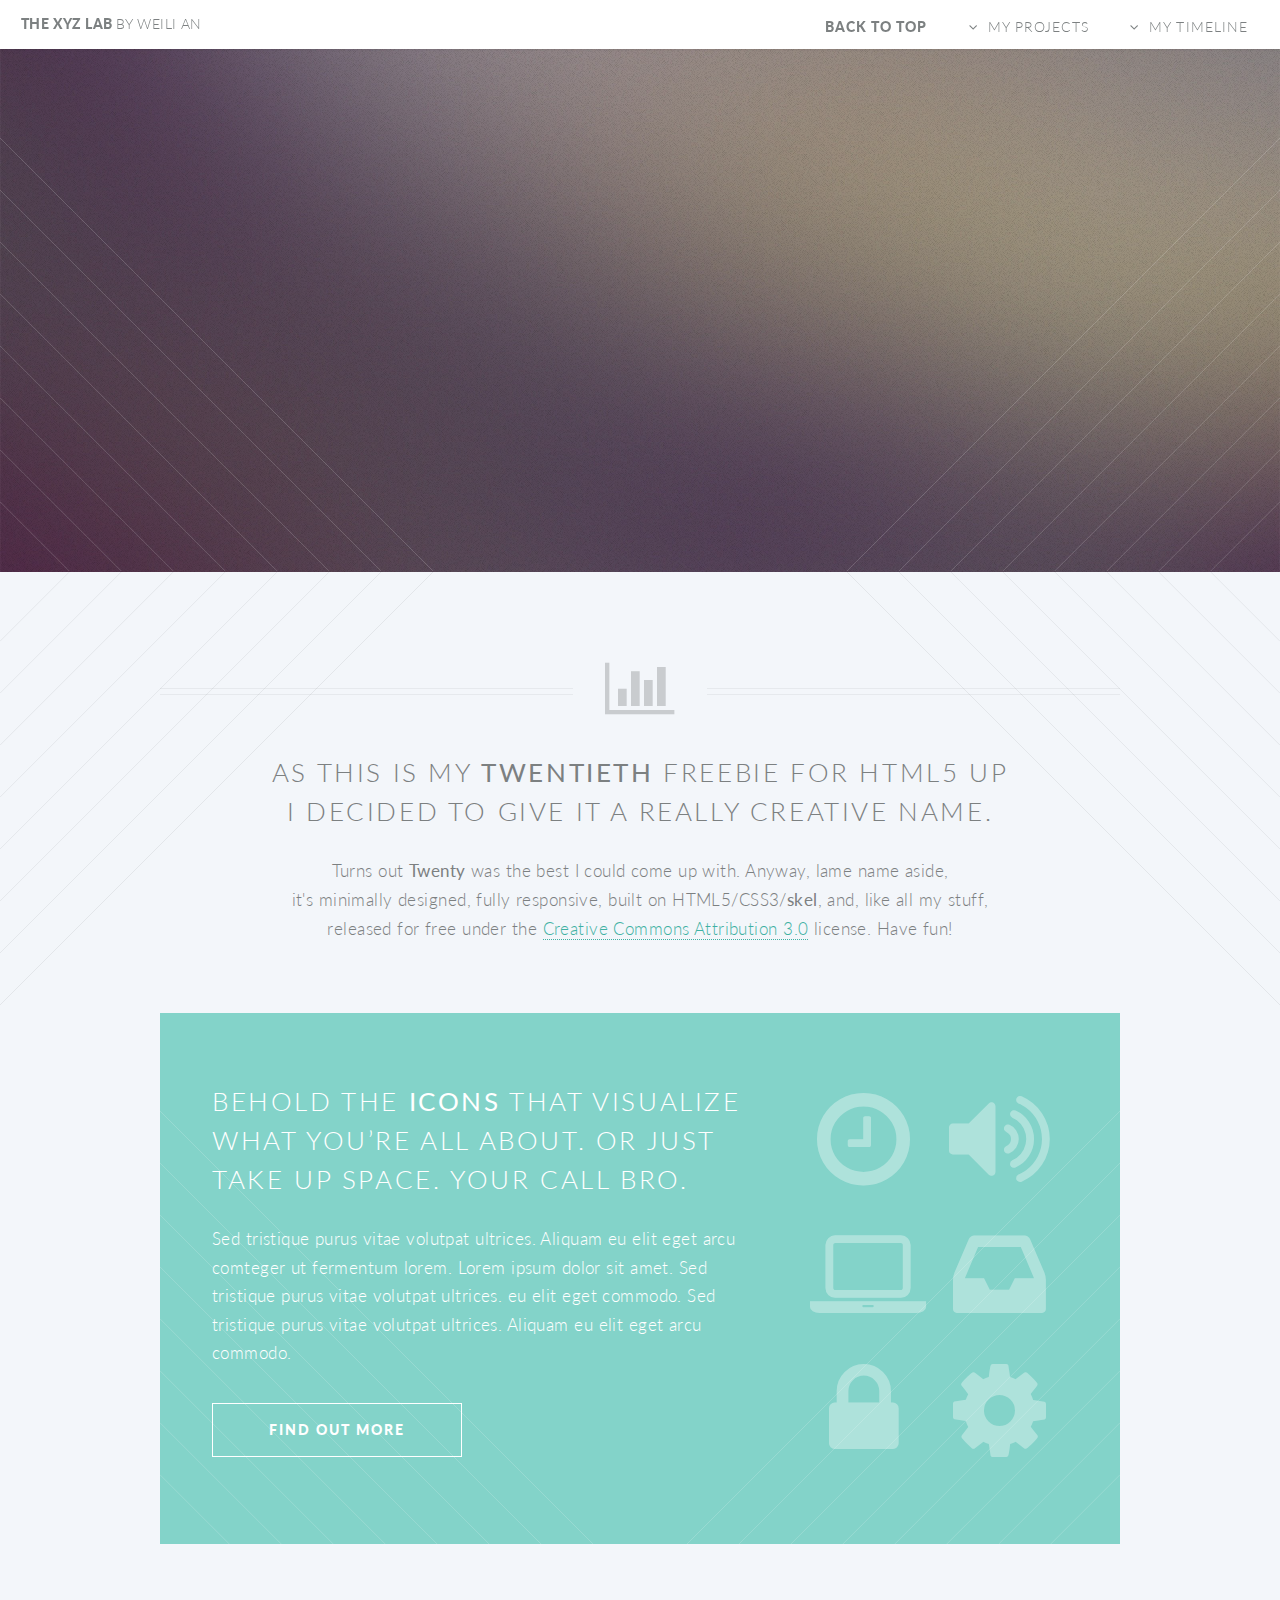
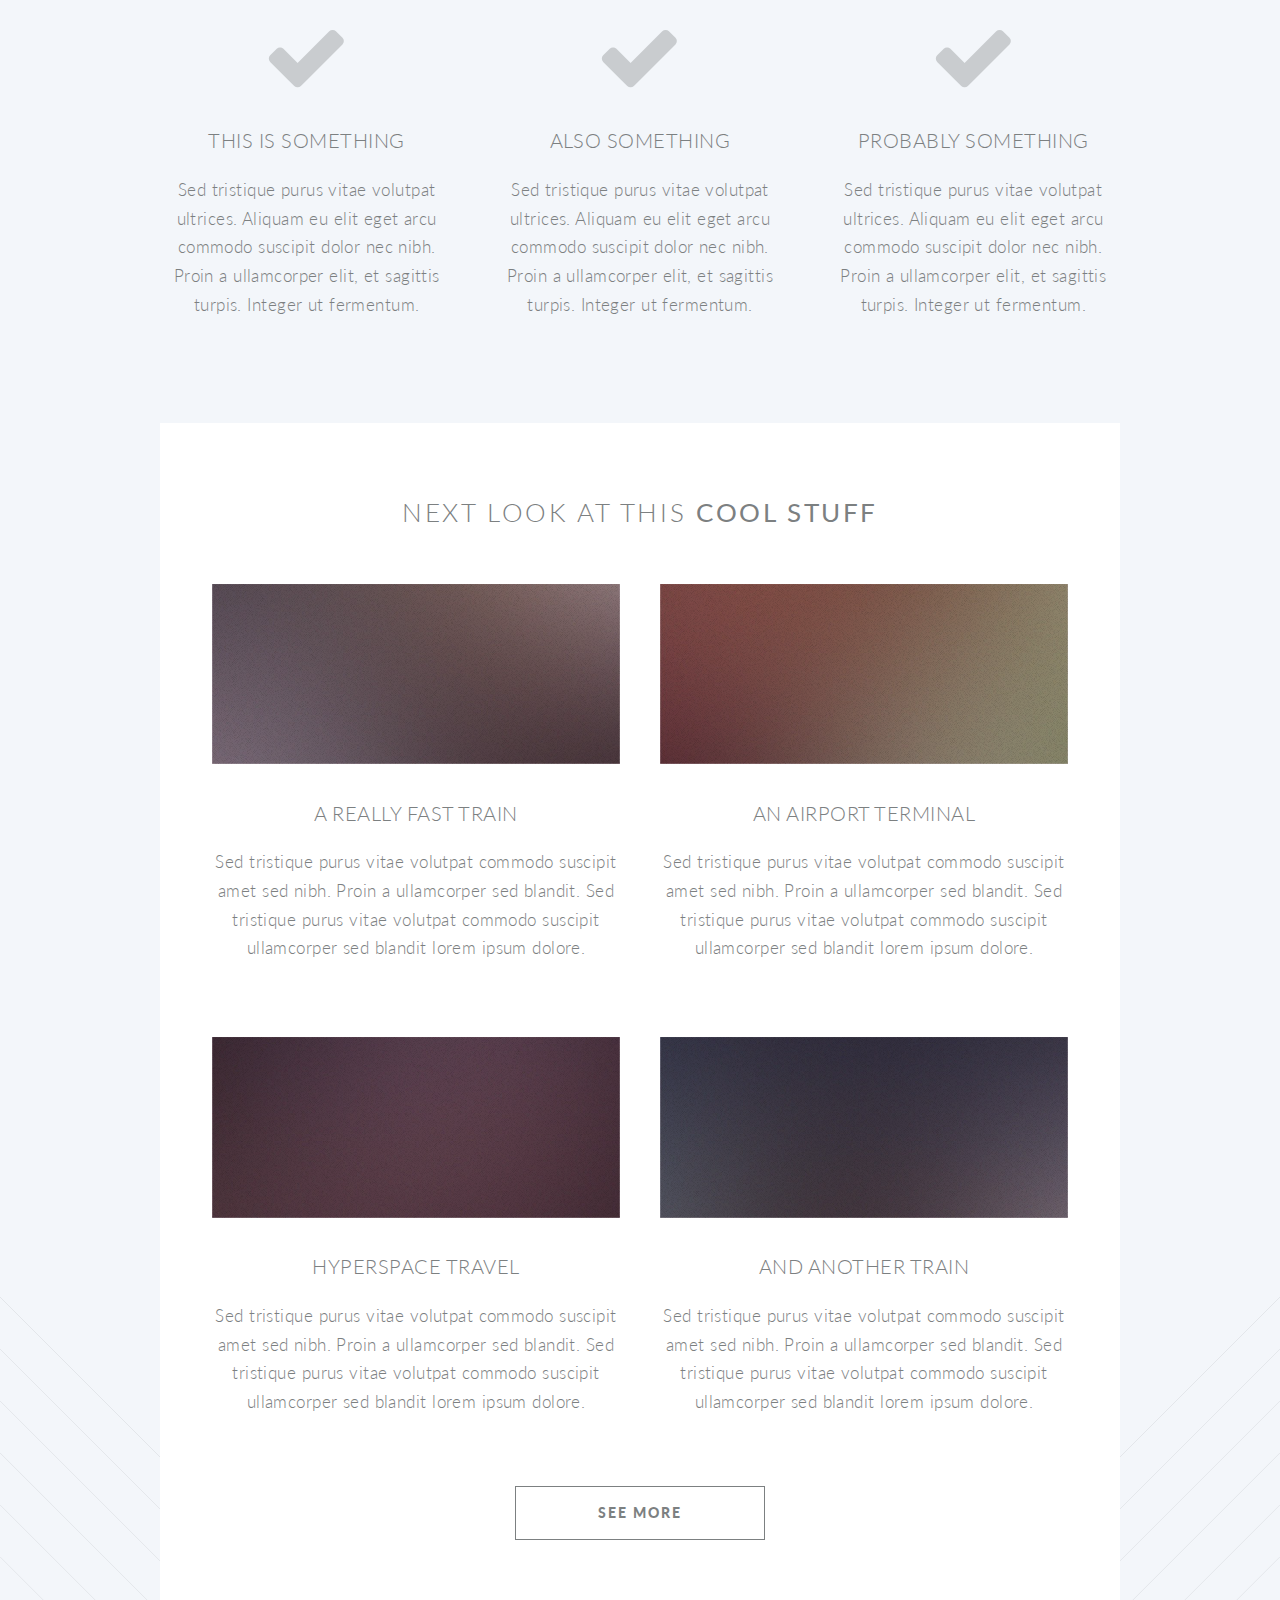
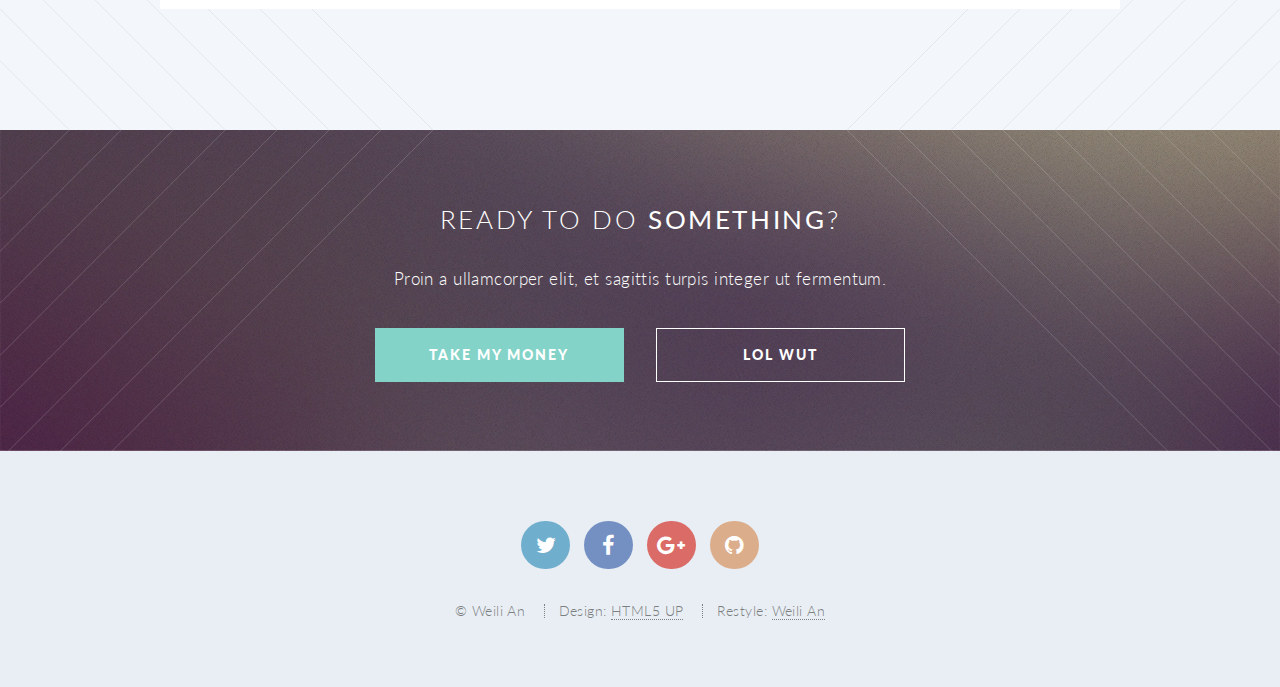
<file: index.html>
<!DOCTYPE HTML>
<!--
	Original template: 
    Twenty by HTML5 UP
	html5up.net | @ajlkn
	Free for personal and commercial use under the CCA 3.0 license (html5up.net/license)
    Restyled pages: Weili An 
-->
<html>

<head>
    <title>Weili An's Website</title>
    <meta charset="utf-8" />
    <meta name="viewport" content="width=device-width, initial-scale=1" />
    <!--[if lte IE 8]><script src="assets/js/ie/html5shiv.js"></script><![endif]-->
    <link rel="stylesheet" href="assets/css/main.css" />
    <!--[if lte IE 8]><link rel="stylesheet" href="assets/css/ie8.css" /><![endif]-->
    <!--[if lte IE 9]><link rel="stylesheet" href="assets/css/ie9.css" /><![endif]-->
    <link rel="shortcut icon" href="favicon.ico"> </head>

<body class="index">
    <div id="page-wrapper">
        <!-- Header -->
        <header id="header">
            <h1 id="logo"><a href="index.html">The XYZ Lab <span>by Weili An</span></a></h1>
            <nav id="nav">
                <ul>
                    <li class="current"><a href="#banner">Back to TOP</a></li>
                    <li class="submenu"> <a href="#">My Projects</a>
                        <ul>
                            <li><a href="left-sidebar.html">Left Sidebar</a></li>
                            <li><a href="right-sidebar.html">Right Sidebar</a></li>
                            <li><a href="no-sidebar.html">No Sidebar</a></li>
                            <li><a href="contact.html">Contact</a></li>
                        </ul>
                    </li>
                    <li class="submenu"> <a href="#">My Timeline</a>
                        <ul>
                            <li><a href="timeline/index.html">index</a></li>
                            <li><a href="#">2017</a></li>
                            <li><a href="timeline/index.html#2016">2016</a></li>
                            <li><a href="#">2015</a></li>
                            <li><a href="#">2014</a></li>
                            <li><a href="#">2013</a></li>
                        </ul>
                    </li>
                    <!--<li><a href="#" class="button special">Sign Up</a></li>-->
                </ul>
            </nav>
        </header>
        <!-- Banner -->
        <section id="banner">
            
            <!--
						".inner" is set up as an inline-block so it automatically expands
						in both directions to fit whatever's inside it. This means it won't
						automatically wrap lines, so be sure to use line breaks where
						appropriate (<br />).
					-->
            <div class="inner">
                <header>
                    <h2>The XYZ LAB</h2> </header>
                <p>This is <strong>XYZ LAB</strong>,
                    <br /> Weili An's Personal Website.</p>
                <footer>
                    <ul class="buttons vertical">
                        <li><a href="#main" class="button fit scrolly">Learn More</a></li>
                    </ul>
                </footer>
            </div>
        </section>
        <!-- Main -->
        <article id="main">
            <header class="special container"> <span class="icon fa-bar-chart-o"></span>
                <h2>As this is my <strong>twentieth</strong> freebie for HTML5 UP
						<br />
						I decided to give it a really creative name.</h2>
                <p>Turns out <strong>Twenty</strong> was the best I could come up with. Anyway, lame name aside,
                    <br /> it's minimally designed, fully responsive, built on HTML5/CSS3/<strong>skel</strong>, and, like all my stuff,
                    <br /> released for free under the <a href="http://html5up.net/license">Creative Commons Attribution 3.0</a> license. Have fun!</p>
            </header>
            <!-- One -->
            <section class="wrapper style2 container special-alt">
                <div class="row 50%">
                    <div class="8u 12u(narrower)">
                        <header>
                            <h2>Behold the <strong>icons</strong> that visualize what you’re all about. or just take up space. your call bro.</h2> </header>
                        <p>Sed tristique purus vitae volutpat ultrices. Aliquam eu elit eget arcu comteger ut fermentum lorem. Lorem ipsum dolor sit amet. Sed tristique purus vitae volutpat ultrices. eu elit eget commodo. Sed tristique purus vitae volutpat ultrices. Aliquam eu elit eget arcu commodo.</p>
                        <footer>
                            <ul class="buttons">
                                <li><a href="#" class="button">Find Out More</a></li>
                            </ul>
                        </footer>
                    </div>
                    <div class="4u 12u(narrower) important(narrower)">
                        <ul class="featured-icons">
                            <li><span class="icon fa-clock-o"><span class="label">Feature 1</span></span>
                            </li>
                            <li><span class="icon fa-volume-up"><span class="label">Feature 2</span></span>
                            </li>
                            <li><span class="icon fa-laptop"><span class="label">Feature 3</span></span>
                            </li>
                            <li><span class="icon fa-inbox"><span class="label">Feature 4</span></span>
                            </li>
                            <li><span class="icon fa-lock"><span class="label">Feature 5</span></span>
                            </li>
                            <li><span class="icon fa-cog"><span class="label">Feature 6</span></span>
                            </li>
                        </ul>
                    </div>
                </div>
            </section>
            <!-- Two -->
            <section class="wrapper style1 container special">
                <div class="row">
                    <div class="4u 12u(narrower)">
                        <section> <span class="icon featured fa-check"></span>
                            <header>
                                <h3>This is Something</h3> </header>
                            <p>Sed tristique purus vitae volutpat ultrices. Aliquam eu elit eget arcu commodo suscipit dolor nec nibh. Proin a ullamcorper elit, et sagittis turpis. Integer ut fermentum.</p>
                        </section>
                    </div>
                    <div class="4u 12u(narrower)">
                        <section> <span class="icon featured fa-check"></span>
                            <header>
                                <h3>Also Something</h3> </header>
                            <p>Sed tristique purus vitae volutpat ultrices. Aliquam eu elit eget arcu commodo suscipit dolor nec nibh. Proin a ullamcorper elit, et sagittis turpis. Integer ut fermentum.</p>
                        </section>
                    </div>
                    <div class="4u 12u(narrower)">
                        <section> <span class="icon featured fa-check"></span>
                            <header>
                                <h3>Probably Something</h3> </header>
                            <p>Sed tristique purus vitae volutpat ultrices. Aliquam eu elit eget arcu commodo suscipit dolor nec nibh. Proin a ullamcorper elit, et sagittis turpis. Integer ut fermentum.</p>
                        </section>
                    </div>
                </div>
            </section>
            <!-- Three -->
            <section class="wrapper style3 container special">
                <header class="major">
                    <h2>Next look at this <strong>cool stuff</strong></h2> </header>
                <div class="row">
                    <div class="6u 12u(narrower)">
                        <section>
                            <a href="#" class="image featured"><img src="images/pic01.jpg" alt="" /></a>
                            <header>
                                <h3>A Really Fast Train</h3> </header>
                            <p>Sed tristique purus vitae volutpat commodo suscipit amet sed nibh. Proin a ullamcorper sed blandit. Sed tristique purus vitae volutpat commodo suscipit ullamcorper sed blandit lorem ipsum dolore.</p>
                        </section>
                    </div>
                    <div class="6u 12u(narrower)">
                        <section>
                            <a href="#" class="image featured"><img src="images/pic02.jpg" alt="" /></a>
                            <header>
                                <h3>An Airport Terminal</h3> </header>
                            <p>Sed tristique purus vitae volutpat commodo suscipit amet sed nibh. Proin a ullamcorper sed blandit. Sed tristique purus vitae volutpat commodo suscipit ullamcorper sed blandit lorem ipsum dolore.</p>
                        </section>
                    </div>
                </div>
                <div class="row">
                    <div class="6u 12u(narrower)">
                        <section>
                            <a href="#" class="image featured"><img src="images/pic03.jpg" alt="" /></a>
                            <header>
                                <h3>Hyperspace Travel</h3> </header>
                            <p>Sed tristique purus vitae volutpat commodo suscipit amet sed nibh. Proin a ullamcorper sed blandit. Sed tristique purus vitae volutpat commodo suscipit ullamcorper sed blandit lorem ipsum dolore.</p>
                        </section>
                    </div>
                    <div class="6u 12u(narrower)">
                        <section>
                            <a href="#" class="image featured"><img src="images/pic04.jpg" alt="" /></a>
                            <header>
                                <h3>And Another Train</h3> </header>
                            <p>Sed tristique purus vitae volutpat commodo suscipit amet sed nibh. Proin a ullamcorper sed blandit. Sed tristique purus vitae volutpat commodo suscipit ullamcorper sed blandit lorem ipsum dolore.</p>
                        </section>
                    </div>
                </div>
                <footer class="major">
                    <ul class="buttons">
                        <li><a href="timeline/index.html" class="button">See More</a></li>
                    </ul>
                </footer>
            </section>
        </article>
        <!-- CTA -->
        <section id="cta">
            <header>
                <h2>Ready to do <strong>something</strong>?</h2>
                <p>Proin a ullamcorper elit, et sagittis turpis integer ut fermentum.</p>
            </header>
            <footer>
                <ul class="buttons">
                    <li><a href="#" class="button special">Take My Money</a></li>
                    <li><a href="#" class="button">LOL Wut</a></li>
                </ul>
            </footer>
        </section>
        <!-- Footer -->
        <footer id="footer">
            <ul class="icons">
                <li><a href="#" class="icon circle fa-twitter"><span class="label">Twitter</span></a></li>
                <li><a href="#" class="icon circle fa-facebook"><span class="label">Facebook</span></a></li>
                <li><a href="#" class="icon circle fa-google-plus"><span class="label">Google+</span></a></li>
                <li><a href="https://github.com/William-An" class="icon circle fa-github"><span class="label">Github</span></a></li>
                <!--<li><a href="#" class="icon circle fa-dribbble"><span class="label">Dribbble</span></a></li>-->
            </ul>
            <ul class="copyright">
                <li>&copy; Weili An</li>
                <li>Design: <a href="http://html5up.net">HTML5 UP</a></li>
                <li>Restyle: <a href="index.html">Weili An</a></li>
            </ul>
        </footer>
    </div>
    <!-- Scripts -->
    <script src="assets/js/jquery.min.js"></script>
    <script src="assets/js/jquery.dropotron.min.js"></script>
    <script src="assets/js/jquery.scrolly.min.js"></script>
    <script src="assets/js/jquery.scrollgress.min.js"></script>
    <script src="assets/js/skel.min.js"></script>
    <script src="assets/js/util.js"></script>
    <!--[if lte IE 8]><script src="assets/js/ie/respond.min.js"></script><![endif]-->
    <script src="assets/js/main.js"></script>
</body>

</html>
</file>
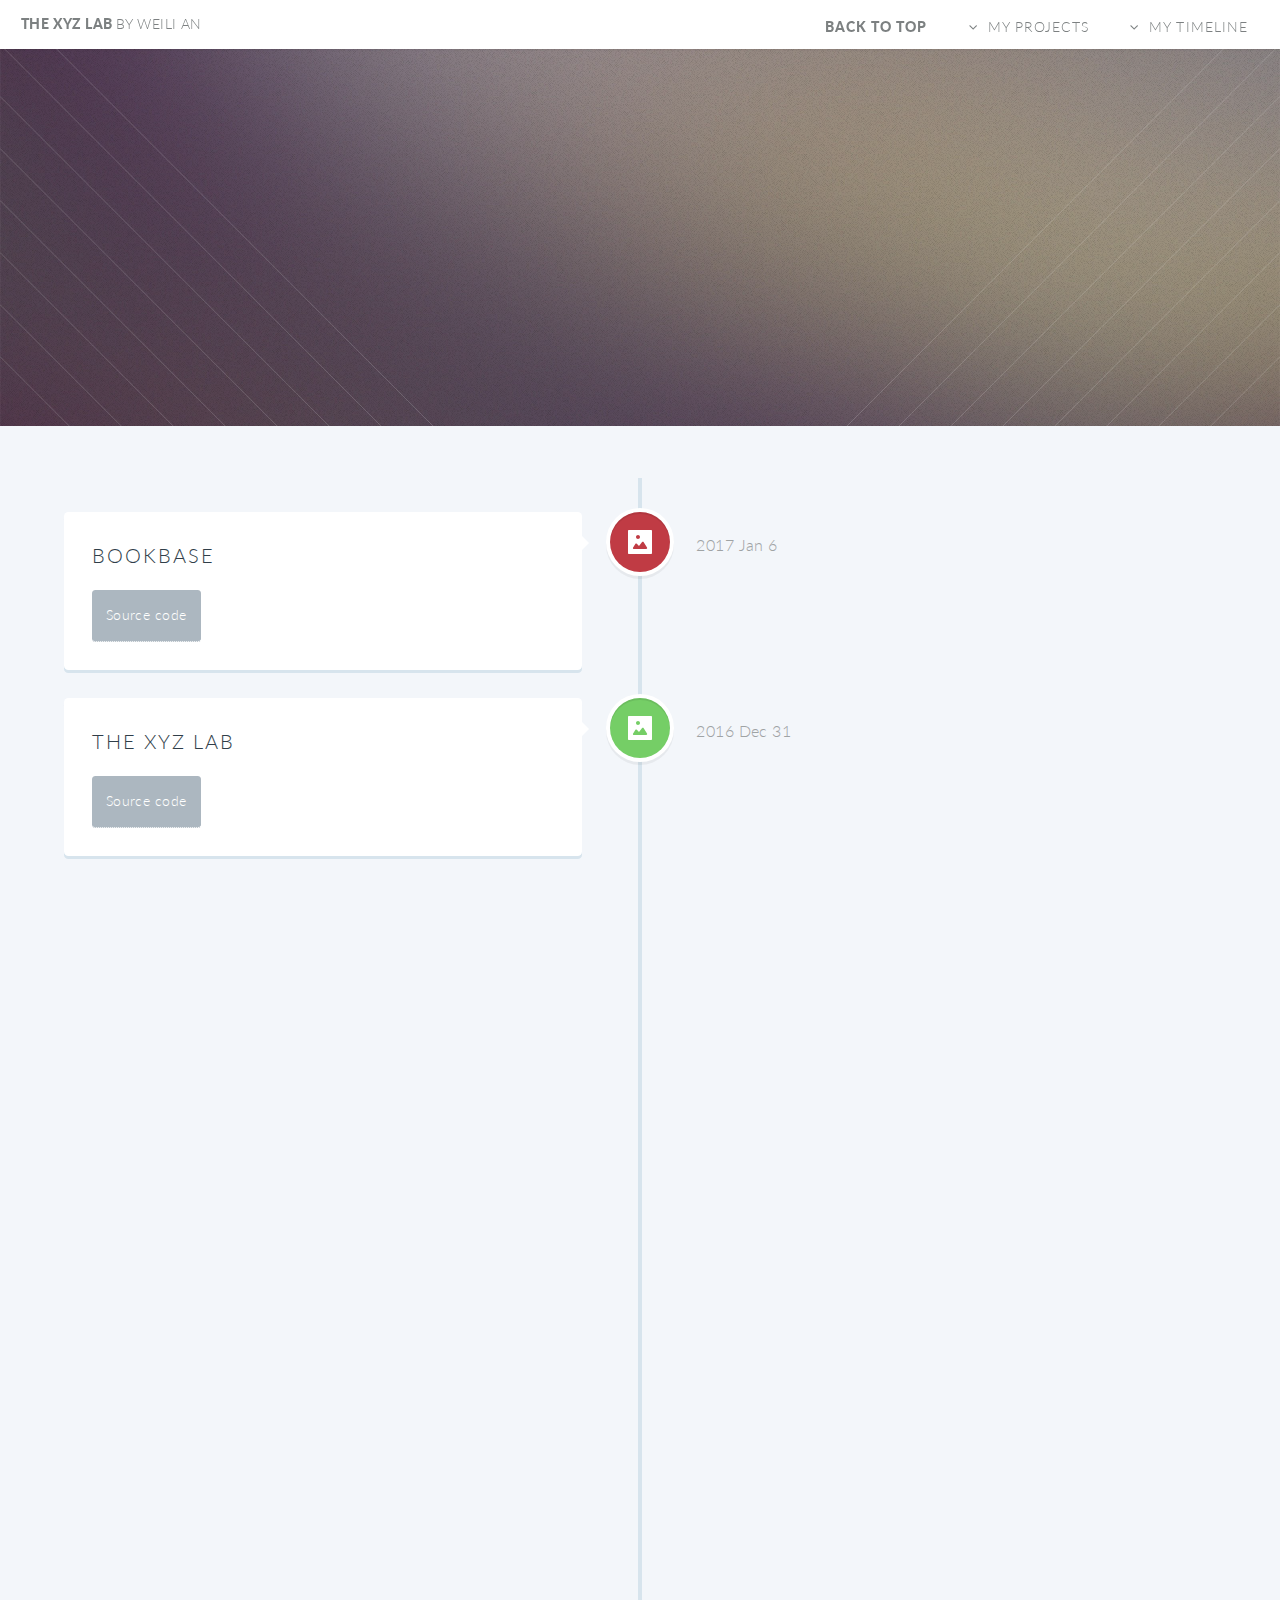
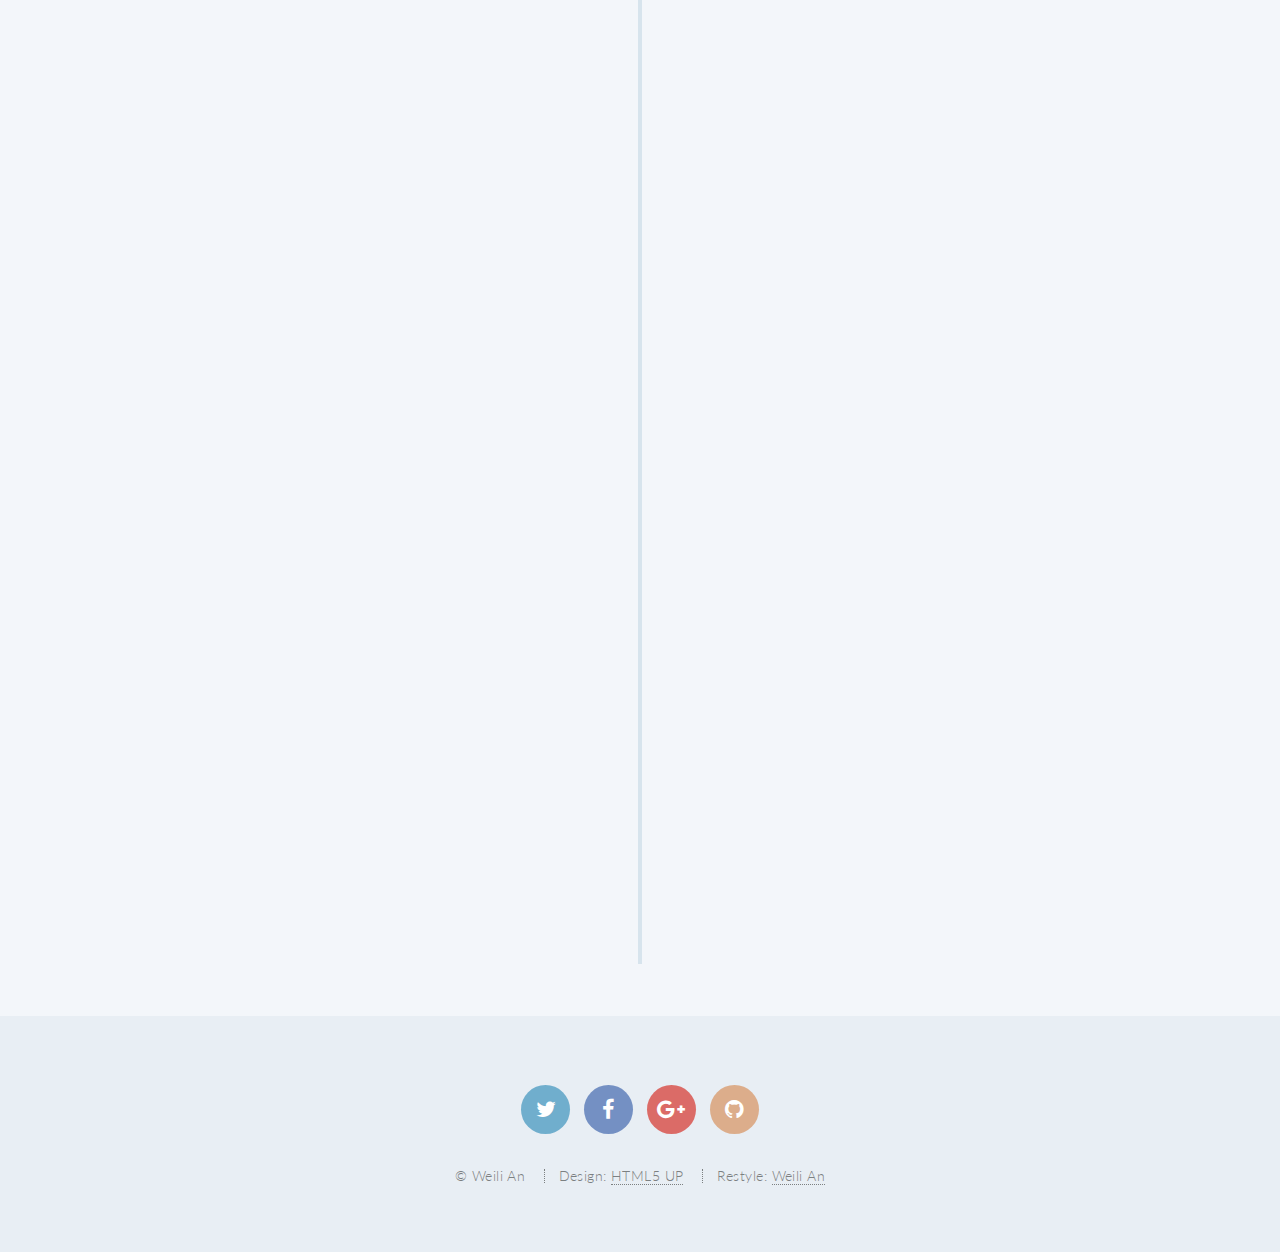
<file: timeline/index.html>
<!doctype html>
<!--
    Original template:
    Vertical Timeline
    https://codyhouse.co/gem/vertical-timeline
    @Sebastiano Guerriero
    Restyle pages: Weili An
-->
<html lang="en" class="no-js">

<head>
    <meta charset="UTF-8">
    <meta name="viewport" content="width=device-width, initial-scale=1">
    <link href='http://fonts.googleapis.com/css?family=Droid+Serif|Open+Sans:400,700' rel='stylesheet' type='text/css'>
    <link rel="stylesheet" href="css/reset.css">
    <!-- CSS reset -->
    <link rel="stylesheet" href="css/style.css">
    <!-- Resource style -->
    <link rel="stylesheet" href="../assets/css/main.css">
    <script src="js/modernizr.js"></script>
    <!-- Modernizr -->
    <link rel="shortcut icon" href="../favicon.icof">
    <title>Weili An's Timeline</title>
</head>

<body>
    <header id="header">
        <h1 id="logo"><a href="../index.html">The XYZ Lab <span>by Weili An</span></a></h1>
        <nav id="nav">
            <ul>
                <li class="current"><a href="index.html">Back to TOP</a></li>
                <li class="submenu"> <a href="#">My Projects</a>
                    <ul>
                        <li class="current"><a href="../index.html">Back to index</a></li>
                        <li><a href="left-sidebar.html">Left Sidebar</a></li>
                        <li><a href="right-sidebar.html">Right Sidebar</a></li>
                        <li><a href="no-sidebar.html">No Sidebar</a></li>
                        <li><a href="contact.html">Contact</a></li>
                    </ul>
                </li>
                <li class="submenu"><a href="#">My Timeline</a>
                    <ul>
                        <li><a href="#">2017</a></li>
                        <li><a href="#2016">2016</a></li>
                        <li><a href="#">2015</a></li>
                        <li><a href="#">2014</a></li>
                        <li><a href="#">2013</a></li>
                    </ul>
                </li>
            </ul>
        </nav>
    </header>
    <section id="banner">
        <div class="inner">
            <header>
                <h2>Weili An's Timeline</h2> </header>
        </div>
    </section>
    <section id="cd-timeline" class="cd-container">
        <div name="2017">
        <div class="cd-timeline-block">
            <div class="cd-timeline-img cd-movie"> <img src="img/cd-icon-picture.svg" alt="Picture"> </div>
                <!-- cd-timeline-img -->
            <div class="cd-timeline-content">
                <h2>BookBase</h2>
                <p></p> 
                <!--Button-->
                <a href="https://github.com/William-An/BookBase" class="cd-read-more">Source code</a> <span class="cd-date">2017 Jan 6</span> </div>
            <!-- cd-timeline-content -->
        </div>
        </div>
        <br />
        <!--<div class="cd-timeline-block"></div>-->
        <!--Creating blank between different section-->
        <div name="2016">
        <div class="cd-timeline-block">
            <div class="cd-timeline-img cd-picture"> <img src="img/cd-icon-picture.svg" alt="Picture"> </div>
            <!-- cd-timeline-img -->
            <div class="cd-timeline-content">
                <h2>The XYZ Lab</h2>
                <p></p> <a href="https://github.com/William-An/The-XYZ-Lab" class="cd-read-more">Source code</a> <span class="cd-date">2016 Dec 31</span> </div>
            <!-- cd-timeline-content -->
        </div>
        </div>
        <!-- cd-timeline-block -->
        <div class="cd-timeline-block">
            <div class="cd-timeline-img cd-movie"> <img src="img/cd-icon-movie.svg" alt="Movie"> </div>
            <!-- cd-timeline-img -->
            <div class="cd-timeline-content">
                <h2>Title of section 2</h2>
                <p>Lorem ipsum dolor sit amet, consectetur adipisicing elit. Iusto, optio, dolorum provident rerum aut hic quasi placeat iure tempora laudantium ipsa ad debitis unde?</p> <a href="#0" class="cd-read-more">Read more</a> <span class="cd-date">Jan 18</span> </div>
            <!-- cd-timeline-content -->
        </div>
        <!-- cd-timeline-block -->
        <div class="cd-timeline-block">
            <div class="cd-timeline-img cd-picture"> <img src="img/cd-icon-picture.svg" alt="Picture"> </div>
            <!-- cd-timeline-img -->
            <div class="cd-timeline-content">
                <h2>Title of section 3</h2>
                <p>Lorem ipsum dolor sit amet, consectetur adipisicing elit. Excepturi, obcaecati, quisquam id molestias eaque asperiores voluptatibus cupiditate error assumenda delectus odit similique earum voluptatem doloremque dolorem ipsam quae rerum quis. Odit, itaque, deserunt corporis vero ipsum nisi eius odio natus ullam provident pariatur temporibus quia eos repellat consequuntur perferendis enim amet quae quasi repudiandae sed quod veniam dolore possimus rem voluptatum eveniet eligendi quis fugiat aliquam sunt similique aut adipisci.</p> <a href="#0" class="cd-read-more">Read more</a> <span class="cd-date">Jan 24</span> </div>
            <!-- cd-timeline-content -->
        </div>
        <!-- cd-timeline-block -->
        <div class="cd-timeline-block">
            <div class="cd-timeline-img cd-location"> <img src="img/cd-icon-location.svg" alt="Location"> </div>
            <!-- cd-timeline-img -->
            <div class="cd-timeline-content">
                <h2>Title of section 4</h2>
                <p>Lorem ipsum dolor sit amet, consectetur adipisicing elit. Iusto, optio, dolorum provident rerum aut hic quasi placeat iure tempora laudantium ipsa ad debitis unde? Iste voluptatibus minus veritatis qui ut.</p> <a href="#0" class="cd-read-more">Read more</a> <span class="cd-date">Feb 14</span> </div>
            <!-- cd-timeline-content -->
        </div>
        <!-- cd-timeline-block -->
        <div class="cd-timeline-block">
            <div class="cd-timeline-img cd-location"> <img src="img/cd-icon-location.svg" alt="Location"> </div>
            <!-- cd-timeline-img -->
            <div class="cd-timeline-content">
                <h2>Title of section 5</h2>
                <p>Lorem ipsum dolor sit amet, consectetur adipisicing elit. Iusto, optio, dolorum provident rerum.</p> <a href="#0" class="cd-read-more">Read more</a> <span class="cd-date">Feb 18</span> </div>
            <!-- cd-timeline-content -->
        </div>
        <!-- cd-timeline-block -->
        <div class="cd-timeline-block">
            <div class="cd-timeline-img cd-movie"> <img src="img/cd-icon-movie.svg" alt="Movie"> </div>
            <!-- cd-timeline-img -->
            <div class="cd-timeline-content">
                <h2>Final Section</h2>
                <p>This is the content of the last section</p> <span class="cd-date">Feb 26</span> </div>
            <!-- cd-timeline-content -->
        </div>
        <!-- cd-timeline-block -->
    </section>
    <footer id="footer">
            <ul class="icons">
                <li><a href="#" class="icon circle fa-twitter"><span class="label">Twitter</span></a></li>
                <li><a href="#" class="icon circle fa-facebook"><span class="label">Facebook</span></a></li>
                <li><a href="#" class="icon circle fa-google-plus"><span class="label">Google+</span></a></li>
                <li><a href="https://github.com/William-An" class="icon circle fa-github"><span class="label">Github</span></a></li>
                <!--<li><a href="#" class="icon circle fa-dribbble"><span class="label">Dribbble</span></a></li>-->
            </ul>
            <ul class="copyright">
                <li>&copy; Weili An</li>
                <li>Design: <a href="http://html5up.net">HTML5 UP</a></li>
                <li>Restyle: <a href="index.html">Weili An</a></li>
            </ul>
        </footer>
    <!-- cd-timeline -->
    <script src="http://ajax.googleapis.com/ajax/libs/jquery/1.11.0/jquery.min.js"></script>
    <script src="js/main.js"></script>
    <!-- Resource jQuery -->
    <script src="../assets/js/jquery.min.js"></script>
    <script src="../assets/js/jquery.dropotron.min.js"></script>
    <script src="../assets/js/jquery.scrolly.min.js"></script>
    <script src="../assets/js/jquery.scrollgress.min.js"></script>
    <script src="../assets/js/skel.min.js"></script>
    <script src="../assets/js/util.js"></script>
    <!--[if lte IE 8]><script src="assets/js/ie/respond.min.js"></script><![endif]-->
    <script src="../assets/js/main.js"></script>
</body>

</html>
</file>
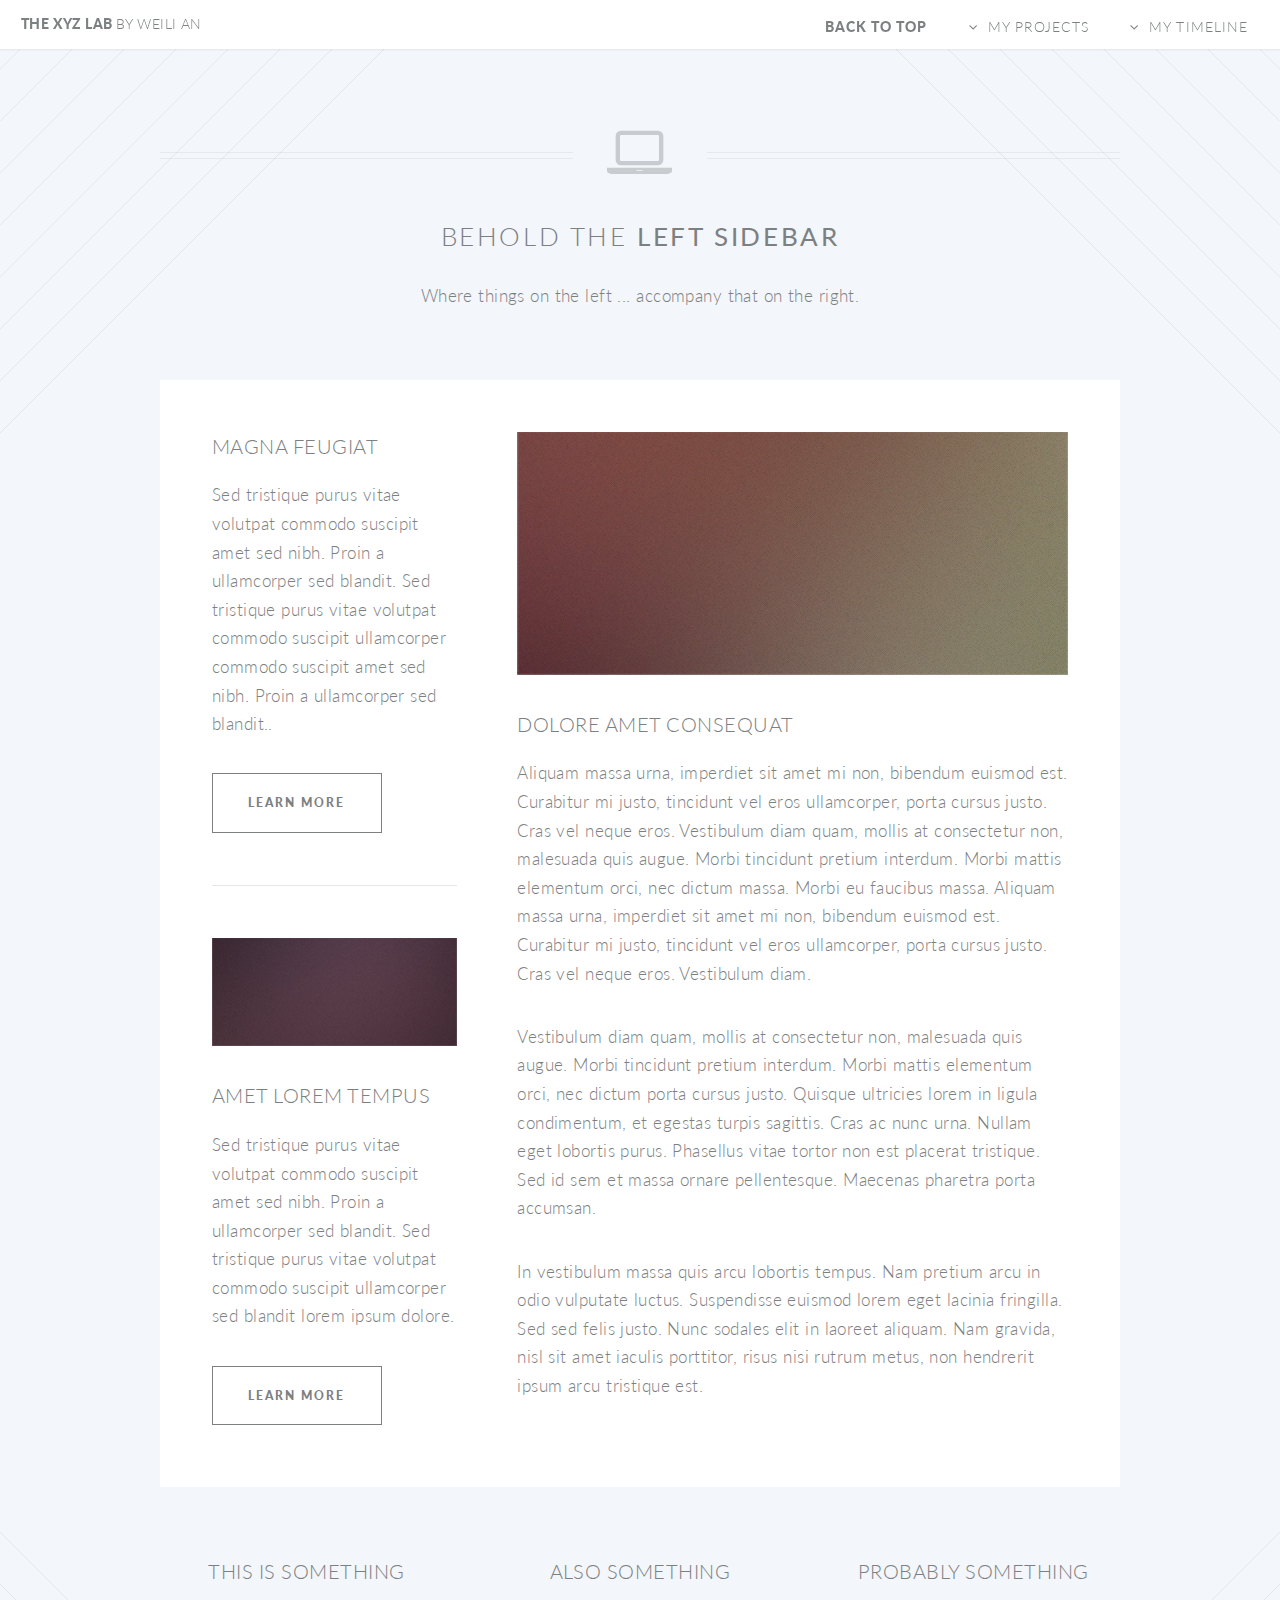
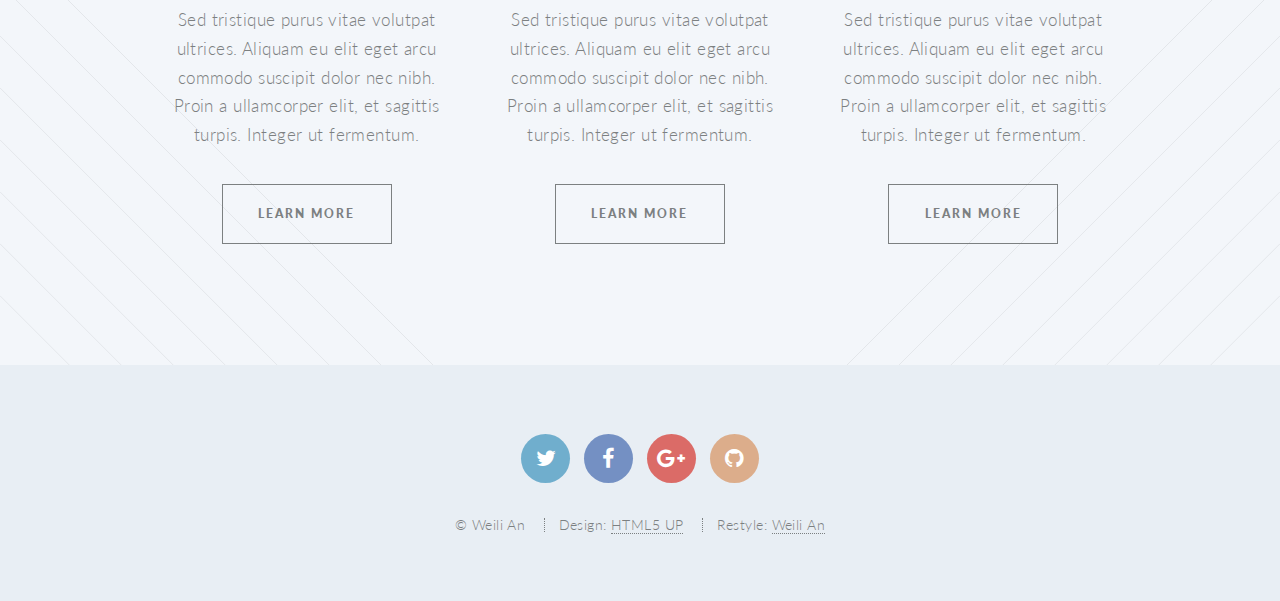
<file: About me.html>
<!DOCTYPE HTML>
<!--
	Original template: 
    Twenty by HTML5 UP
	html5up.net | @ajlkn
	Free for personal and commercial use under the CCA 3.0 license (html5up.net/license)
    Restyled pages: Weili An 
-->
<html>
	<head>
		<title>About me</title>
		<meta charset="utf-8" />
		<meta name="viewport" content="width=device-width, initial-scale=1" />
		<!--[if lte IE 8]><script src="assets/js/ie/html5shiv.js"></script><![endif]-->
		<link rel="stylesheet" href="assets/css/main.css" />
		<!--[if lte IE 8]><link rel="stylesheet" href="assets/css/ie8.css" /><![endif]-->
		<!--[if lte IE 9]><link rel="stylesheet" href="assets/css/ie9.css" /><![endif]-->
	</head>
	<body class="left-sidebar">
		<div id="page-wrapper">

			<!-- Header -->
				<header id="header">
            <h1 id="logo"><a href="/index.html">The XYZ Lab <span>by Weili An</span></a></h1>
            <nav id="nav">
                <ul>
                    <li class="current"><a href="#main">Back to TOP</a></li>
                    <li class="submenu"> <a href="#">My Projects</a>
                        <ul>
                            <li><a href="/left-sidebar.html">Left Sidebar</a></li>
                            <li><a href="/right-sidebar.html">Right Sidebar</a></li>
                            <li><a href="/no-sidebar.html">No Sidebar</a></li>
                            <li><a href="/contact.html">Contact</a></li>
                        </ul>
                    </li>
                    <li class="submenu"> <a href="#">My Timeline</a>
                        <ul>
                            <li><a href="/timeline/index.html">index</a></li>
                            <li><a href="#">2017</a></li>
                            <li><a href="/timeline/index.html#2016">2016</a></li>
                            <li><a href="#">2015</a></li>
                            <li><a href="#">2014</a></li>
                            <li><a href="#">2013</a></li>
                        </ul>
                    </li>
                    <!--<li><a href="#" class="button special">Sign Up</a></li>-->
                </ul>
            </nav>
        </header>


			<!-- Main -->
				<article id="main">

					<header class="special container">
						<span class="icon fa-laptop"></span>
						<h2>Behold the <strong>Left Sidebar</strong></h2>
						<p>Where things on the left ... accompany that on the right.</p>
					</header>

					<!-- One -->
						<section class="wrapper style4 container">

							<div class="row 150%">
								<div class="4u 12u(narrower)">

									<!-- Sidebar -->
										<div class="sidebar">
											<section>
												<header>
													<h3>Magna Feugiat</h3>
												</header>
												<p>Sed tristique purus vitae volutpat commodo suscipit amet sed nibh. Proin a ullamcorper sed blandit. Sed tristique purus vitae volutpat commodo suscipit ullamcorper commodo suscipit amet sed nibh. Proin a ullamcorper sed blandit..</p>
												<footer>
													<ul class="buttons">
														<li><a href="#" class="button small">Learn More</a></li>
													</ul>
												</footer>
											</section>

											<section>
												<a href="#" class="image featured"><img src="images/pic03.jpg" alt="" /></a>
												<header>
													<h3>Amet Lorem Tempus</h3>
												</header>
												<p>Sed tristique purus vitae volutpat commodo suscipit amet sed nibh. Proin a ullamcorper sed blandit. Sed tristique purus vitae volutpat commodo suscipit ullamcorper sed blandit lorem ipsum dolore.</p>
												<footer>
													<ul class="buttons">
														<li><a href="#" class="button small">Learn More</a></li>
													</ul>
												</footer>
											</section>
										</div>

								</div>
								<div class="8u 12u(narrower) important(narrower)">

									<!-- Content -->
										<div class="content">
											<section>
												<a href="#" class="image featured"><img src="images/pic02.jpg" alt="" /></a>
												<header>
													<h3>Dolore Amet Consequat</h3>
												</header>
												<p>Aliquam massa urna, imperdiet sit amet mi non, bibendum euismod est. Curabitur mi justo, tincidunt vel eros ullamcorper, porta cursus justo. Cras vel neque eros. Vestibulum diam quam, mollis at consectetur non, malesuada quis augue. Morbi tincidunt pretium interdum. Morbi mattis elementum orci, nec dictum massa. Morbi eu faucibus massa. Aliquam massa urna, imperdiet sit amet mi non, bibendum euismod est. Curabitur mi justo, tincidunt vel eros ullamcorper, porta cursus justo. Cras vel neque eros. Vestibulum diam.</p>
												<p>Vestibulum diam quam, mollis at consectetur non, malesuada quis augue. Morbi tincidunt pretium interdum. Morbi mattis elementum orci, nec dictum porta cursus justo. Quisque ultricies lorem in ligula condimentum, et egestas turpis sagittis. Cras ac nunc urna. Nullam eget lobortis purus. Phasellus vitae tortor non est placerat tristique. Sed id sem et massa ornare pellentesque. Maecenas pharetra porta accumsan. </p>
												<p>In vestibulum massa quis arcu lobortis tempus. Nam pretium arcu in odio vulputate luctus. Suspendisse euismod lorem eget lacinia fringilla. Sed sed felis justo. Nunc sodales elit in laoreet aliquam. Nam gravida, nisl sit amet iaculis porttitor, risus nisi rutrum metus, non hendrerit ipsum arcu tristique est.</p>
											</section>
										</div>

								</div>
							</div>
						</section>

					<!-- Two -->
						<section class="wrapper style1 container special">
							<div class="row">
								<div class="4u 12u(narrower)">

									<section>
										<header>
											<h3>This is Something</h3>
										</header>
										<p>Sed tristique purus vitae volutpat ultrices. Aliquam eu elit eget arcu commodo suscipit dolor nec nibh. Proin a ullamcorper elit, et sagittis turpis. Integer ut fermentum.</p>
										<footer>
											<ul class="buttons">
												<li><a href="#" class="button small">Learn More</a></li>
											</ul>
										</footer>
									</section>

								</div>
								<div class="4u 12u(narrower)">

									<section>
										<header>
											<h3>Also Something</h3>
										</header>
										<p>Sed tristique purus vitae volutpat ultrices. Aliquam eu elit eget arcu commodo suscipit dolor nec nibh. Proin a ullamcorper elit, et sagittis turpis. Integer ut fermentum.</p>
										<footer>
											<ul class="buttons">
												<li><a href="#" class="button small">Learn More</a></li>
											</ul>
										</footer>
									</section>

								</div>
								<div class="4u 12u(narrower)">

									<section>
										<header>
											<h3>Probably Something</h3>
										</header>
										<p>Sed tristique purus vitae volutpat ultrices. Aliquam eu elit eget arcu commodo suscipit dolor nec nibh. Proin a ullamcorper elit, et sagittis turpis. Integer ut fermentum.</p>
										<footer>
											<ul class="buttons">
												<li><a href="#" class="button small">Learn More</a></li>
											</ul>
										</footer>
									</section>

								</div>
							</div>
						</section>

				</article>

			<!-- Footer -->
				<footer id="footer">
            <ul class="icons">
                <li><a href="#" class="icon circle fa-twitter"><span class="label">Twitter</span></a></li>
                <li><a href="#" class="icon circle fa-facebook"><span class="label">Facebook</span></a></li>
                <li><a href="#" class="icon circle fa-google-plus"><span class="label">Google+</span></a></li>
                <li><a href="https://github.com/William-An" class="icon circle fa-github"><span class="label">Github</span></a></li>
                <!--<li><a href="#" class="icon circle fa-dribbble"><span class="label">Dribbble</span></a></li>-->
            </ul>
            <ul class="copyright">
                <li>&copy; Weili An</li>
                <li>Design: <a href="http://html5up.net">HTML5 UP</a></li>
                <li>Restyle: <a href="/index.html">Weili An</a></li>
            </ul>
        </footer>

		</div>

		<!-- Scripts -->
			<script src="assets/js/jquery.min.js"></script>
			<script src="assets/js/jquery.dropotron.min.js"></script>
			<script src="assets/js/jquery.scrolly.min.js"></script>
			<script src="assets/js/jquery.scrollgress.min.js"></script>
			<script src="assets/js/skel.min.js"></script>
			<script src="assets/js/util.js"></script>
			<!--[if lte IE 8]><script src="assets/js/ie/respond.min.js"></script><![endif]-->
			<script src="assets/js/main.js"></script>

	</body>
</html>
</file>
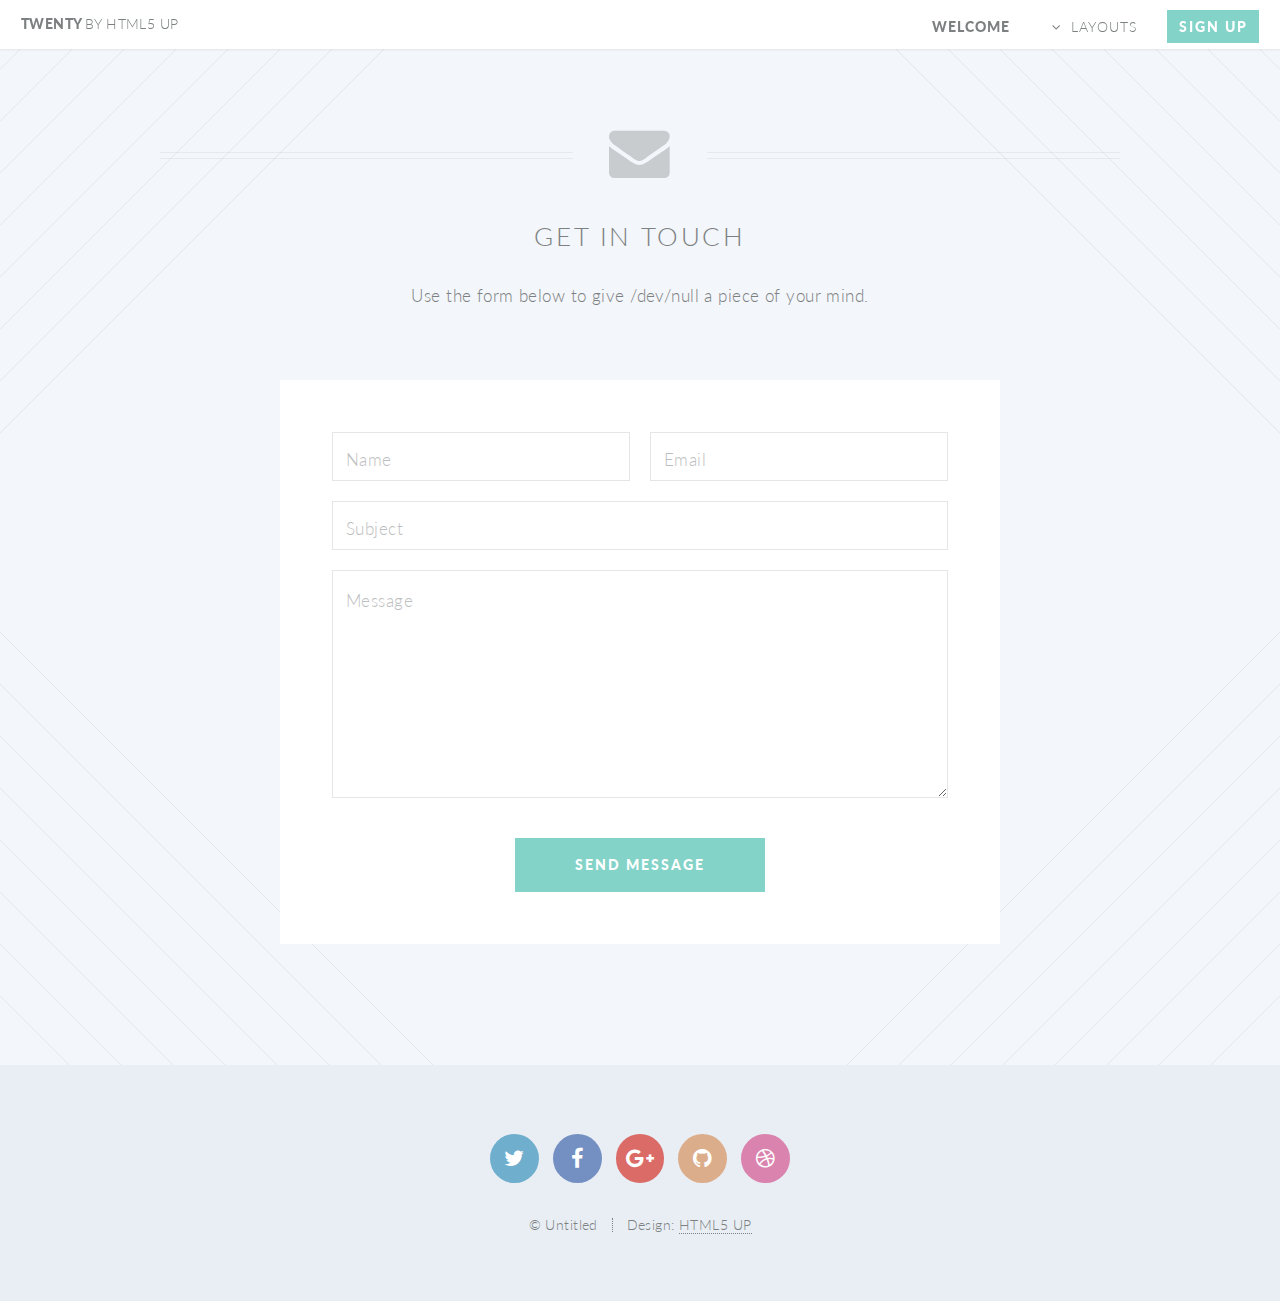
<file: contact.html>
<!DOCTYPE HTML>
<!--
	Twenty by HTML5 UP
	html5up.net | @ajlkn
	Free for personal and commercial use under the CCA 3.0 license (html5up.net/license)
-->
<html>
	<head>
		<title>Contact - Twenty by HTML5 UP</title>
		<meta charset="utf-8" />
		<meta name="viewport" content="width=device-width, initial-scale=1" />
		<!--[if lte IE 8]><script src="assets/js/ie/html5shiv.js"></script><![endif]-->
		<link rel="stylesheet" href="assets/css/main.css" />
		<!--[if lte IE 8]><link rel="stylesheet" href="assets/css/ie8.css" /><![endif]-->
		<!--[if lte IE 9]><link rel="stylesheet" href="assets/css/ie9.css" /><![endif]-->
	</head>
	<body class="contact">
		<div id="page-wrapper">

			<!-- Header -->
				<header id="header">
					<h1 id="logo"><a href="index.html">Twenty <span>by HTML5 UP</span></a></h1>
					<nav id="nav">
						<ul>
							<li class="current"><a href="index.html">Welcome</a></li>
							<li class="submenu">
								<a href="#">Layouts</a>
								<ul>
									<li><a href="left-sidebar.html">Left Sidebar</a></li>
									<li><a href="right-sidebar.html">Right Sidebar</a></li>
									<li><a href="no-sidebar.html">No Sidebar</a></li>
									<li><a href="contact.html">Contact</a></li>
									<li class="submenu">
										<a href="#">Submenu</a>
										<ul>
											<li><a href="#">Dolore Sed</a></li>
											<li><a href="#">Consequat</a></li>
											<li><a href="#">Lorem Magna</a></li>
											<li><a href="#">Sed Magna</a></li>
											<li><a href="#">Ipsum Nisl</a></li>
										</ul>
									</li>
								</ul>
							</li>
							<li><a href="#" class="button special">Sign Up</a></li>
						</ul>
					</nav>
				</header>

			<!-- Main -->
				<article id="main">

					<header class="special container">
						<span class="icon fa-envelope"></span>
						<h2>Get In Touch</h2>
						<p>Use the form below to give /dev/null a piece of your mind.</p>
					</header>

					<!-- One -->
						<section class="wrapper style4 special container 75%">

							<!-- Content -->
								<div class="content">
									<form>
										<div class="row 50%">
											<div class="6u 12u(mobile)">
												<input type="text" name="name" placeholder="Name" />
											</div>
											<div class="6u 12u(mobile)">
												<input type="text" name="email" placeholder="Email" />
											</div>
										</div>
										<div class="row 50%">
											<div class="12u">
												<input type="text" name="subject" placeholder="Subject" />
											</div>
										</div>
										<div class="row 50%">
											<div class="12u">
												<textarea name="message" placeholder="Message" rows="7"></textarea>
											</div>
										</div>
										<div class="row">
											<div class="12u">
												<ul class="buttons">
													<li><input type="submit" class="special" value="Send Message" /></li>
												</ul>
											</div>
										</div>
									</form>
								</div>

						</section>

				</article>

			<!-- Footer -->
				<footer id="footer">

					<ul class="icons">
						<li><a href="#" class="icon circle fa-twitter"><span class="label">Twitter</span></a></li>
						<li><a href="#" class="icon circle fa-facebook"><span class="label">Facebook</span></a></li>
						<li><a href="#" class="icon circle fa-google-plus"><span class="label">Google+</span></a></li>
						<li><a href="#" class="icon circle fa-github"><span class="label">Github</span></a></li>
						<li><a href="#" class="icon circle fa-dribbble"><span class="label">Dribbble</span></a></li>
					</ul>

					<ul class="copyright">
						<li>&copy; Untitled</li><li>Design: <a href="http://html5up.net">HTML5 UP</a></li>
					</ul>

				</footer>

		</div>

		<!-- Scripts -->
			<script src="assets/js/jquery.min.js"></script>
			<script src="assets/js/jquery.dropotron.min.js"></script>
			<script src="assets/js/jquery.scrolly.min.js"></script>
			<script src="assets/js/jquery.scrollgress.min.js"></script>
			<script src="assets/js/skel.min.js"></script>
			<script src="assets/js/util.js"></script>
			<!--[if lte IE 8]><script src="assets/js/ie/respond.min.js"></script><![endif]-->
			<script src="assets/js/main.js"></script>

	</body>
</html>
</file>
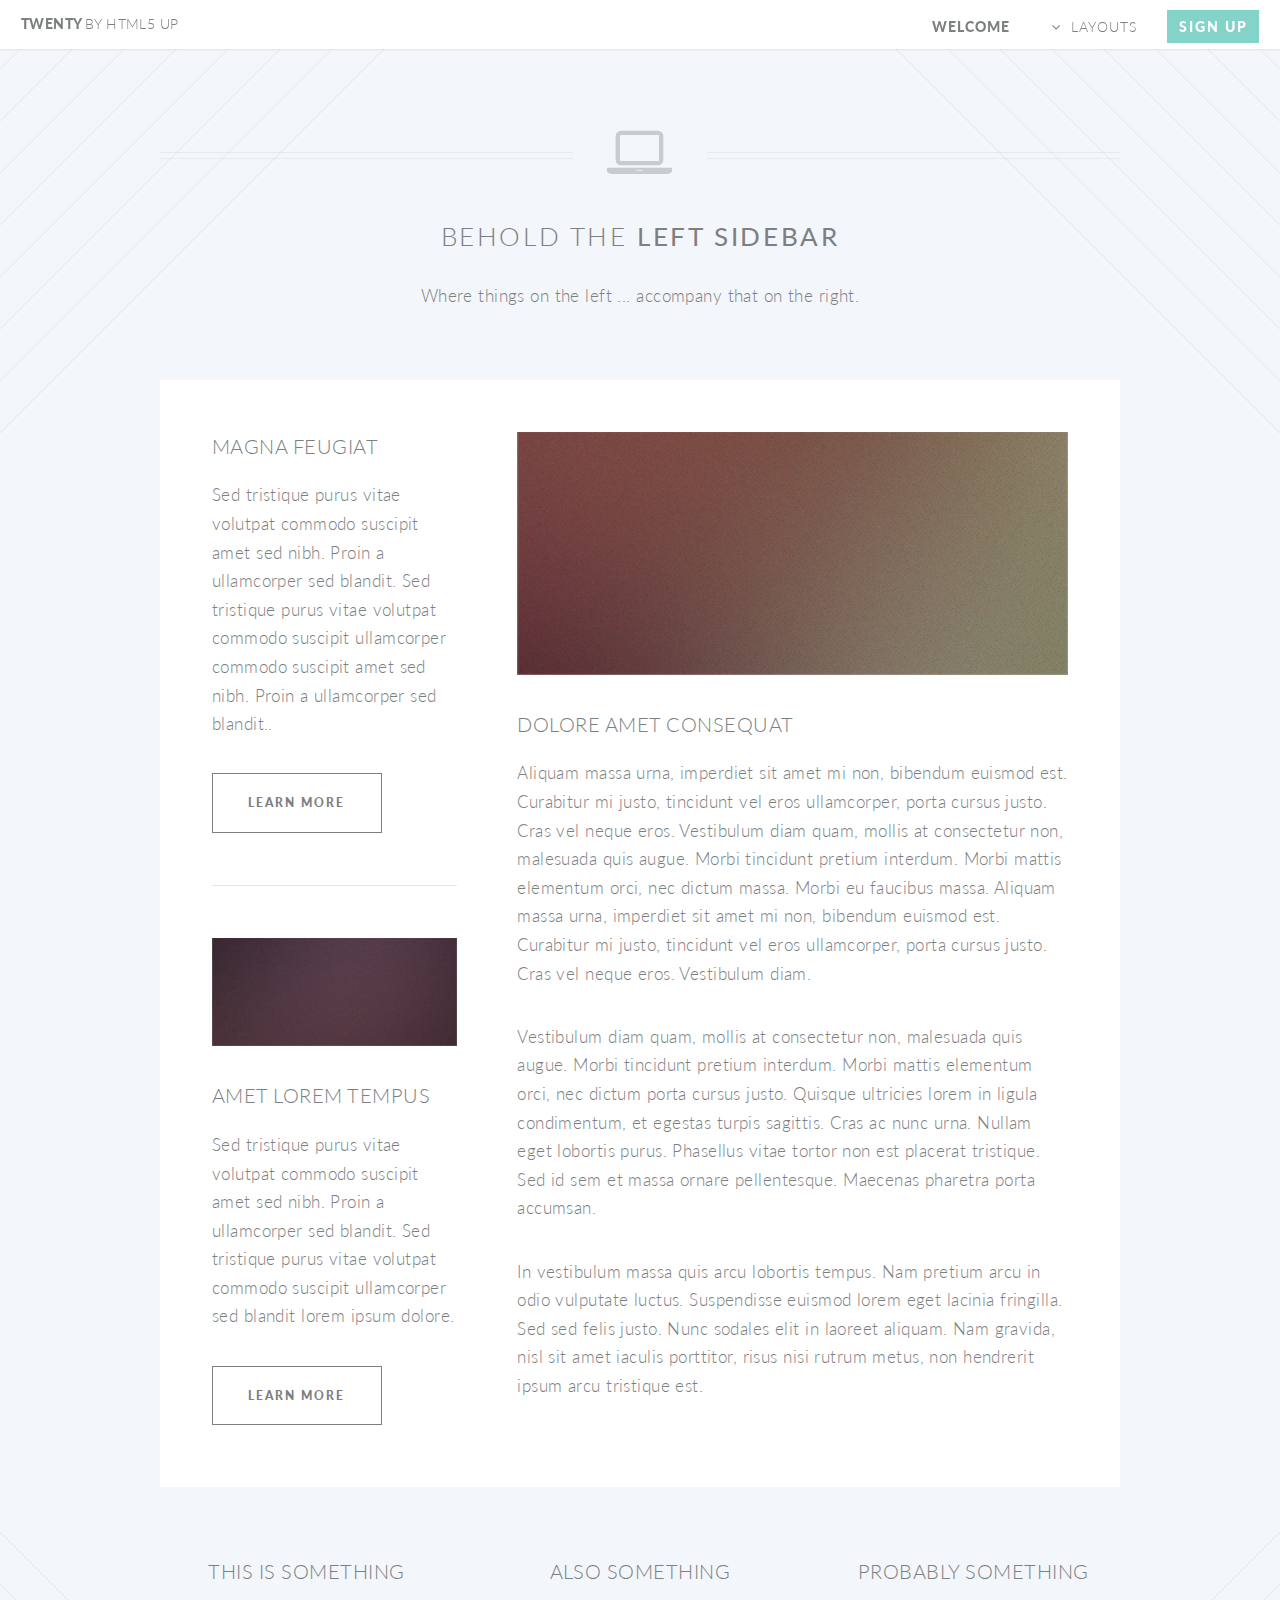
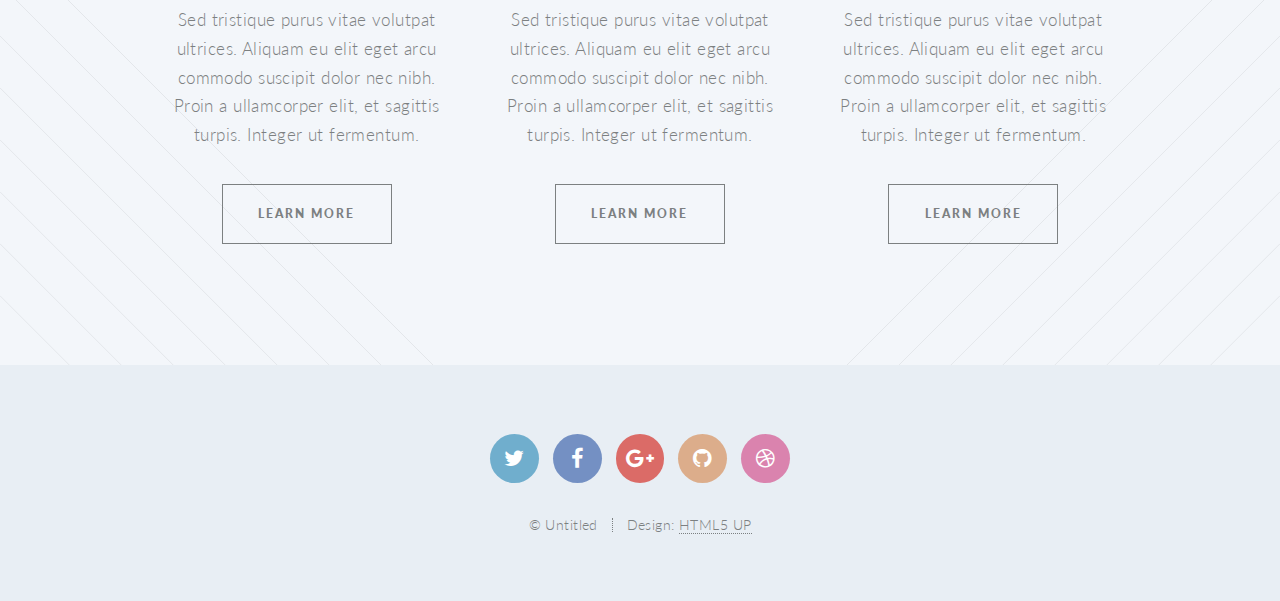
<file: left-sidebar.html>
<!DOCTYPE HTML>
<!--
	Twenty by HTML5 UP
	html5up.net | @ajlkn
	Free for personal and commercial use under the CCA 3.0 license (html5up.net/license)
-->
<html>
	<head>
		<title>Left Sidebar - Twenty by HTML5 UP</title>
		<meta charset="utf-8" />
		<meta name="viewport" content="width=device-width, initial-scale=1" />
		<!--[if lte IE 8]><script src="assets/js/ie/html5shiv.js"></script><![endif]-->
		<link rel="stylesheet" href="assets/css/main.css" />
		<!--[if lte IE 8]><link rel="stylesheet" href="assets/css/ie8.css" /><![endif]-->
		<!--[if lte IE 9]><link rel="stylesheet" href="assets/css/ie9.css" /><![endif]-->
	</head>
	<body class="left-sidebar">
		<div id="page-wrapper">

			<!-- Header -->
				<header id="header">
					<h1 id="logo"><a href="index.html">Twenty <span>by HTML5 UP</span></a></h1>
					<nav id="nav">
						<ul>
							<li class="current"><a href="index.html">Welcome</a></li>
							<li class="submenu">
								<a href="#">Layouts</a>
								<ul>
									<li><a href="left-sidebar.html">Left Sidebar</a></li>
									<li><a href="right-sidebar.html">Right Sidebar</a></li>
									<li><a href="no-sidebar.html">No Sidebar</a></li>
									<li><a href="contact.html">Contact</a></li>
									<li class="submenu">
										<a href="#">Submenu</a>
										<ul>
											<li><a href="#">Dolore Sed</a></li>
											<li><a href="#">Consequat</a></li>
											<li><a href="#">Lorem Magna</a></li>
											<li><a href="#">Sed Magna</a></li>
											<li><a href="#">Ipsum Nisl</a></li>
										</ul>
									</li>
								</ul>
							</li>
							<li><a href="#" class="button special">Sign Up</a></li>
						</ul>
					</nav>
				</header>

			<!-- Main -->
				<article id="main">

					<header class="special container">
						<span class="icon fa-laptop"></span>
						<h2>Behold the <strong>Left Sidebar</strong></h2>
						<p>Where things on the left ... accompany that on the right.</p>
					</header>

					<!-- One -->
						<section class="wrapper style4 container">

							<div class="row 150%">
								<div class="4u 12u(narrower)">

									<!-- Sidebar -->
										<div class="sidebar">
											<section>
												<header>
													<h3>Magna Feugiat</h3>
												</header>
												<p>Sed tristique purus vitae volutpat commodo suscipit amet sed nibh. Proin a ullamcorper sed blandit. Sed tristique purus vitae volutpat commodo suscipit ullamcorper commodo suscipit amet sed nibh. Proin a ullamcorper sed blandit..</p>
												<footer>
													<ul class="buttons">
														<li><a href="#" class="button small">Learn More</a></li>
													</ul>
												</footer>
											</section>

											<section>
												<a href="#" class="image featured"><img src="images/pic03.jpg" alt="" /></a>
												<header>
													<h3>Amet Lorem Tempus</h3>
												</header>
												<p>Sed tristique purus vitae volutpat commodo suscipit amet sed nibh. Proin a ullamcorper sed blandit. Sed tristique purus vitae volutpat commodo suscipit ullamcorper sed blandit lorem ipsum dolore.</p>
												<footer>
													<ul class="buttons">
														<li><a href="#" class="button small">Learn More</a></li>
													</ul>
												</footer>
											</section>
										</div>

								</div>
								<div class="8u 12u(narrower) important(narrower)">

									<!-- Content -->
										<div class="content">
											<section>
												<a href="#" class="image featured"><img src="images/pic02.jpg" alt="" /></a>
												<header>
													<h3>Dolore Amet Consequat</h3>
												</header>
												<p>Aliquam massa urna, imperdiet sit amet mi non, bibendum euismod est. Curabitur mi justo, tincidunt vel eros ullamcorper, porta cursus justo. Cras vel neque eros. Vestibulum diam quam, mollis at consectetur non, malesuada quis augue. Morbi tincidunt pretium interdum. Morbi mattis elementum orci, nec dictum massa. Morbi eu faucibus massa. Aliquam massa urna, imperdiet sit amet mi non, bibendum euismod est. Curabitur mi justo, tincidunt vel eros ullamcorper, porta cursus justo. Cras vel neque eros. Vestibulum diam.</p>
												<p>Vestibulum diam quam, mollis at consectetur non, malesuada quis augue. Morbi tincidunt pretium interdum. Morbi mattis elementum orci, nec dictum porta cursus justo. Quisque ultricies lorem in ligula condimentum, et egestas turpis sagittis. Cras ac nunc urna. Nullam eget lobortis purus. Phasellus vitae tortor non est placerat tristique. Sed id sem et massa ornare pellentesque. Maecenas pharetra porta accumsan. </p>
												<p>In vestibulum massa quis arcu lobortis tempus. Nam pretium arcu in odio vulputate luctus. Suspendisse euismod lorem eget lacinia fringilla. Sed sed felis justo. Nunc sodales elit in laoreet aliquam. Nam gravida, nisl sit amet iaculis porttitor, risus nisi rutrum metus, non hendrerit ipsum arcu tristique est.</p>
											</section>
										</div>

								</div>
							</div>
						</section>

					<!-- Two -->
						<section class="wrapper style1 container special">
							<div class="row">
								<div class="4u 12u(narrower)">

									<section>
										<header>
											<h3>This is Something</h3>
										</header>
										<p>Sed tristique purus vitae volutpat ultrices. Aliquam eu elit eget arcu commodo suscipit dolor nec nibh. Proin a ullamcorper elit, et sagittis turpis. Integer ut fermentum.</p>
										<footer>
											<ul class="buttons">
												<li><a href="#" class="button small">Learn More</a></li>
											</ul>
										</footer>
									</section>

								</div>
								<div class="4u 12u(narrower)">

									<section>
										<header>
											<h3>Also Something</h3>
										</header>
										<p>Sed tristique purus vitae volutpat ultrices. Aliquam eu elit eget arcu commodo suscipit dolor nec nibh. Proin a ullamcorper elit, et sagittis turpis. Integer ut fermentum.</p>
										<footer>
											<ul class="buttons">
												<li><a href="#" class="button small">Learn More</a></li>
											</ul>
										</footer>
									</section>

								</div>
								<div class="4u 12u(narrower)">

									<section>
										<header>
											<h3>Probably Something</h3>
										</header>
										<p>Sed tristique purus vitae volutpat ultrices. Aliquam eu elit eget arcu commodo suscipit dolor nec nibh. Proin a ullamcorper elit, et sagittis turpis. Integer ut fermentum.</p>
										<footer>
											<ul class="buttons">
												<li><a href="#" class="button small">Learn More</a></li>
											</ul>
										</footer>
									</section>

								</div>
							</div>
						</section>

				</article>

			<!-- Footer -->
				<footer id="footer">

					<ul class="icons">
						<li><a href="#" class="icon circle fa-twitter"><span class="label">Twitter</span></a></li>
						<li><a href="#" class="icon circle fa-facebook"><span class="label">Facebook</span></a></li>
						<li><a href="#" class="icon circle fa-google-plus"><span class="label">Google+</span></a></li>
						<li><a href="#" class="icon circle fa-github"><span class="label">Github</span></a></li>
						<li><a href="#" class="icon circle fa-dribbble"><span class="label">Dribbble</span></a></li>
					</ul>

					<ul class="copyright">
						<li>&copy; Untitled</li><li>Design: <a href="http://html5up.net">HTML5 UP</a></li>
					</ul>

				</footer>

		</div>

		<!-- Scripts -->
			<script src="assets/js/jquery.min.js"></script>
			<script src="assets/js/jquery.dropotron.min.js"></script>
			<script src="assets/js/jquery.scrolly.min.js"></script>
			<script src="assets/js/jquery.scrollgress.min.js"></script>
			<script src="assets/js/skel.min.js"></script>
			<script src="assets/js/util.js"></script>
			<!--[if lte IE 8]><script src="assets/js/ie/respond.min.js"></script><![endif]-->
			<script src="assets/js/main.js"></script>

	</body>
</html>
</file>
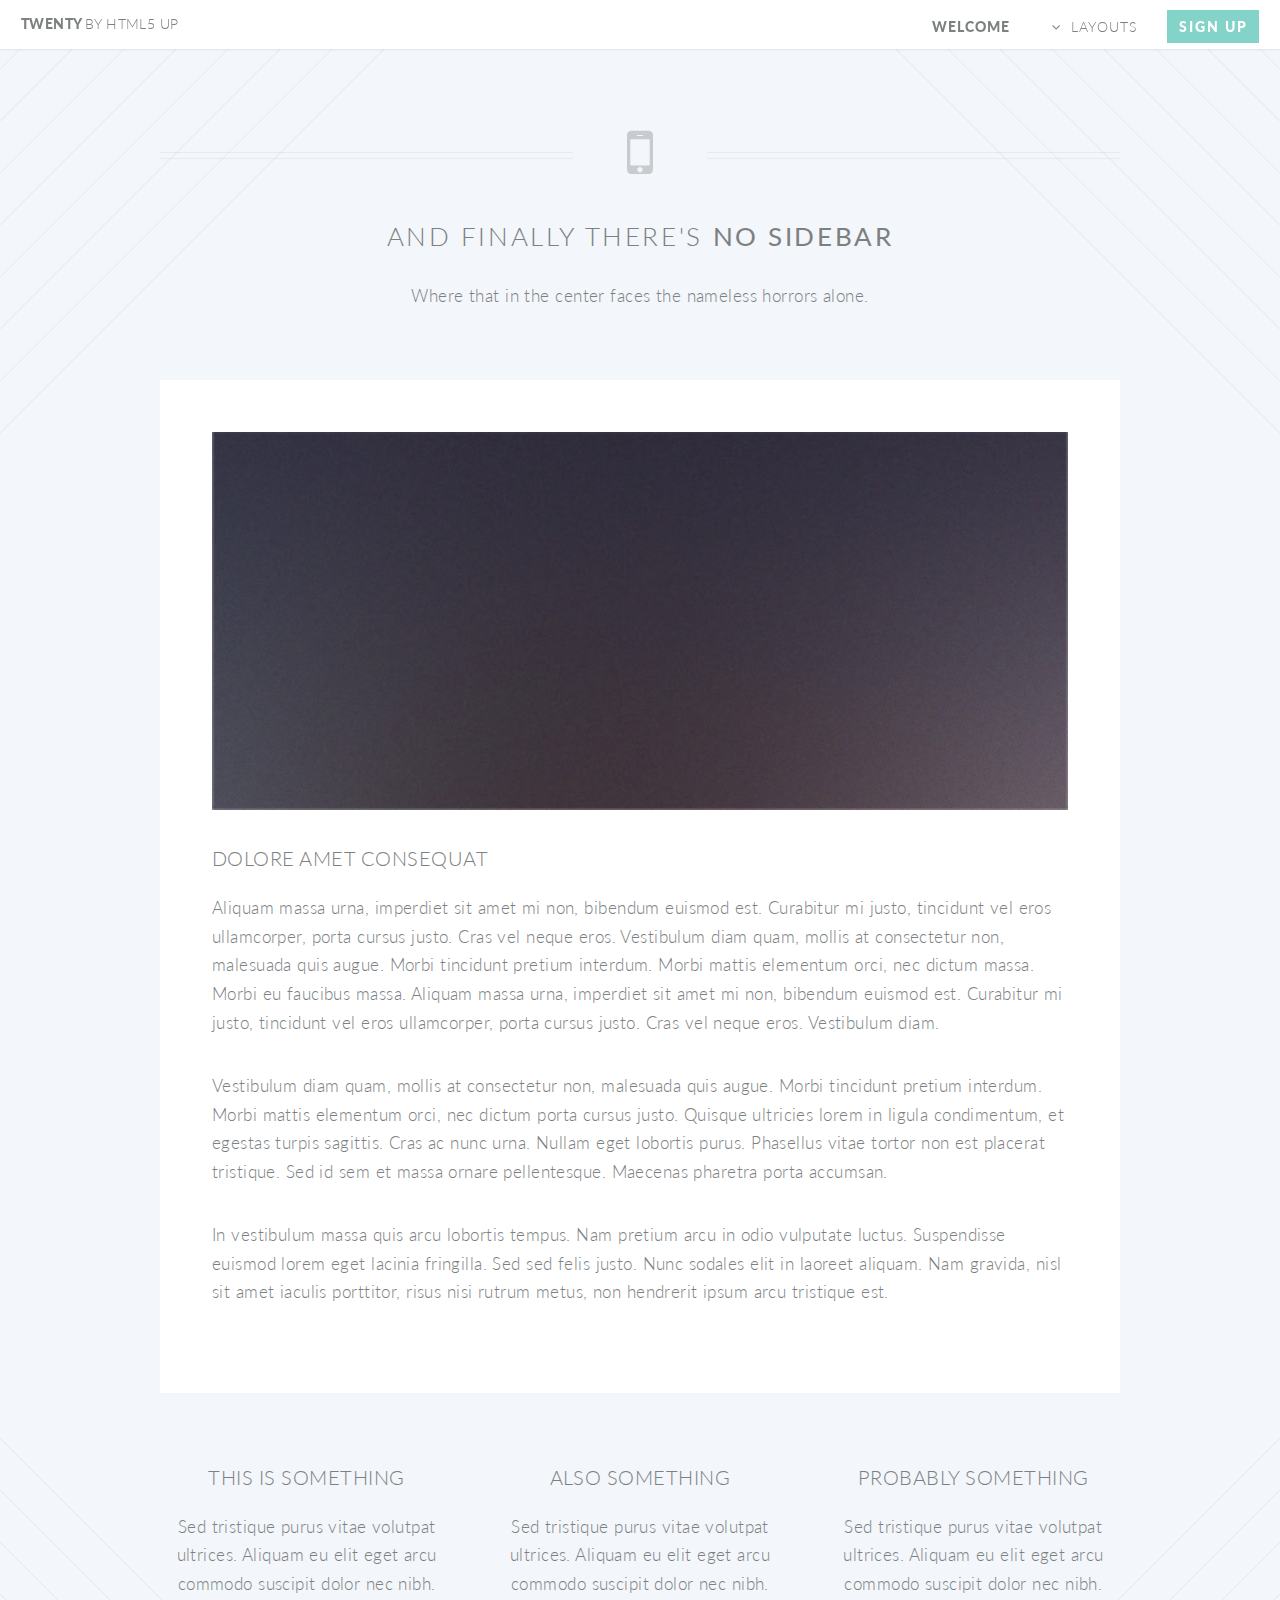
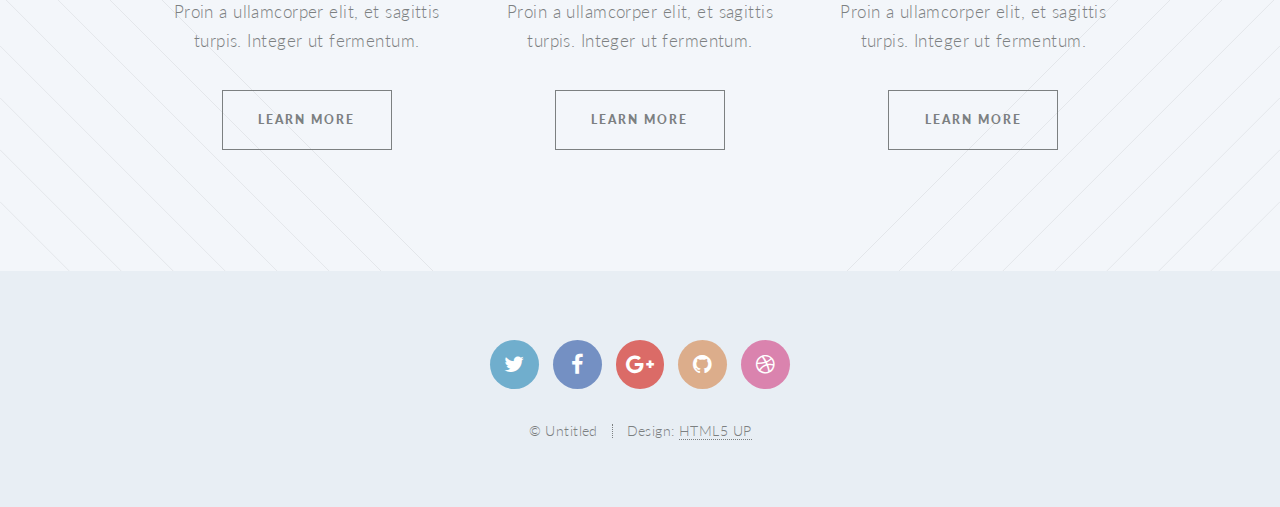
<file: no-sidebar.html>
<!DOCTYPE HTML>
<!--
	Twenty by HTML5 UP
	html5up.net | @ajlkn
	Free for personal and commercial use under the CCA 3.0 license (html5up.net/license)
-->
<html>
	<head>
		<title>No Sidebar - Twenty by HTML5 UP</title>
		<meta charset="utf-8" />
		<meta name="viewport" content="width=device-width, initial-scale=1" />
		<!--[if lte IE 8]><script src="assets/js/ie/html5shiv.js"></script><![endif]-->
		<link rel="stylesheet" href="assets/css/main.css" />
		<!--[if lte IE 8]><link rel="stylesheet" href="assets/css/ie8.css" /><![endif]-->
		<!--[if lte IE 9]><link rel="stylesheet" href="assets/css/ie9.css" /><![endif]-->
	</head>
	<body class="no-sidebar">
		<div id="page-wrapper">

			<!-- Header -->
				<header id="header">
					<h1 id="logo"><a href="index.html">Twenty <span>by HTML5 UP</span></a></h1>
					<nav id="nav">
						<ul>
							<li class="current"><a href="index.html">Welcome</a></li>
							<li class="submenu">
								<a href="#">Layouts</a>
								<ul>
									<li><a href="left-sidebar.html">Left Sidebar</a></li>
									<li><a href="right-sidebar.html">Right Sidebar</a></li>
									<li><a href="no-sidebar.html">No Sidebar</a></li>
									<li><a href="contact.html">Contact</a></li>
									<li class="submenu">
										<a href="#">Submenu</a>
										<ul>
											<li><a href="#">Dolore Sed</a></li>
											<li><a href="#">Consequat</a></li>
											<li><a href="#">Lorem Magna</a></li>
											<li><a href="#">Sed Magna</a></li>
											<li><a href="#">Ipsum Nisl</a></li>
										</ul>
									</li>
								</ul>
							</li>
							<li><a href="#" class="button special">Sign Up</a></li>
						</ul>
					</nav>
				</header>

			<!-- Main -->
				<article id="main">

					<header class="special container">
						<span class="icon fa-mobile"></span>
						<h2>And finally there's <strong>No Sidebar</strong></h2>
						<p>Where that in the center faces the nameless horrors alone.</p>
					</header>

					<!-- One -->
						<section class="wrapper style4 container">

							<!-- Content -->
								<div class="content">
									<section>
										<a href="#" class="image featured"><img src="images/pic04.jpg" alt="" /></a>
										<header>
											<h3>Dolore Amet Consequat</h3>
										</header>
										<p>Aliquam massa urna, imperdiet sit amet mi non, bibendum euismod est. Curabitur mi justo, tincidunt vel eros ullamcorper, porta cursus justo. Cras vel neque eros. Vestibulum diam quam, mollis at consectetur non, malesuada quis augue. Morbi tincidunt pretium interdum. Morbi mattis elementum orci, nec dictum massa. Morbi eu faucibus massa. Aliquam massa urna, imperdiet sit amet mi non, bibendum euismod est. Curabitur mi justo, tincidunt vel eros ullamcorper, porta cursus justo. Cras vel neque eros. Vestibulum diam.</p>
										<p>Vestibulum diam quam, mollis at consectetur non, malesuada quis augue. Morbi tincidunt pretium interdum. Morbi mattis elementum orci, nec dictum porta cursus justo. Quisque ultricies lorem in ligula condimentum, et egestas turpis sagittis. Cras ac nunc urna. Nullam eget lobortis purus. Phasellus vitae tortor non est placerat tristique. Sed id sem et massa ornare pellentesque. Maecenas pharetra porta accumsan. </p>
										<p>In vestibulum massa quis arcu lobortis tempus. Nam pretium arcu in odio vulputate luctus. Suspendisse euismod lorem eget lacinia fringilla. Sed sed felis justo. Nunc sodales elit in laoreet aliquam. Nam gravida, nisl sit amet iaculis porttitor, risus nisi rutrum metus, non hendrerit ipsum arcu tristique est.</p>
									</section>
								</div>

						</section>

					<!-- Two -->
						<section class="wrapper style1 container special">
							<div class="row">
								<div class="4u 12u(narrower)">

									<section>
										<header>
											<h3>This is Something</h3>
										</header>
										<p>Sed tristique purus vitae volutpat ultrices. Aliquam eu elit eget arcu commodo suscipit dolor nec nibh. Proin a ullamcorper elit, et sagittis turpis. Integer ut fermentum.</p>
										<footer>
											<ul class="buttons">
												<li><a href="#" class="button small">Learn More</a></li>
											</ul>
										</footer>
									</section>

								</div>
								<div class="4u 12u(narrower)">

									<section>
										<header>
											<h3>Also Something</h3>
										</header>
										<p>Sed tristique purus vitae volutpat ultrices. Aliquam eu elit eget arcu commodo suscipit dolor nec nibh. Proin a ullamcorper elit, et sagittis turpis. Integer ut fermentum.</p>
										<footer>
											<ul class="buttons">
												<li><a href="#" class="button small">Learn More</a></li>
											</ul>
										</footer>
									</section>

								</div>
								<div class="4u 12u(narrower)">

									<section>
										<header>
											<h3>Probably Something</h3>
										</header>
										<p>Sed tristique purus vitae volutpat ultrices. Aliquam eu elit eget arcu commodo suscipit dolor nec nibh. Proin a ullamcorper elit, et sagittis turpis. Integer ut fermentum.</p>
										<footer>
											<ul class="buttons">
												<li><a href="#" class="button small">Learn More</a></li>
											</ul>
										</footer>
									</section>

								</div>
							</div>
						</section>

				</article>

			<!-- Footer -->
				<footer id="footer">

					<ul class="icons">
						<li><a href="#" class="icon circle fa-twitter"><span class="label">Twitter</span></a></li>
						<li><a href="#" class="icon circle fa-facebook"><span class="label">Facebook</span></a></li>
						<li><a href="#" class="icon circle fa-google-plus"><span class="label">Google+</span></a></li>
						<li><a href="#" class="icon circle fa-github"><span class="label">Github</span></a></li>
						<li><a href="#" class="icon circle fa-dribbble"><span class="label">Dribbble</span></a></li>
					</ul>

					<ul class="copyright">
						<li>&copy; Untitled</li><li>Design: <a href="http://html5up.net">HTML5 UP</a></li>
					</ul>

				</footer>

		</div>

		<!-- Scripts -->
			<script src="assets/js/jquery.min.js"></script>
			<script src="assets/js/jquery.dropotron.min.js"></script>
			<script src="assets/js/jquery.scrolly.min.js"></script>
			<script src="assets/js/jquery.scrollgress.min.js"></script>
			<script src="assets/js/skel.min.js"></script>
			<script src="assets/js/util.js"></script>
			<!--[if lte IE 8]><script src="assets/js/ie/respond.min.js"></script><![endif]-->
			<script src="assets/js/main.js"></script>

	</body>
</html>
</file>
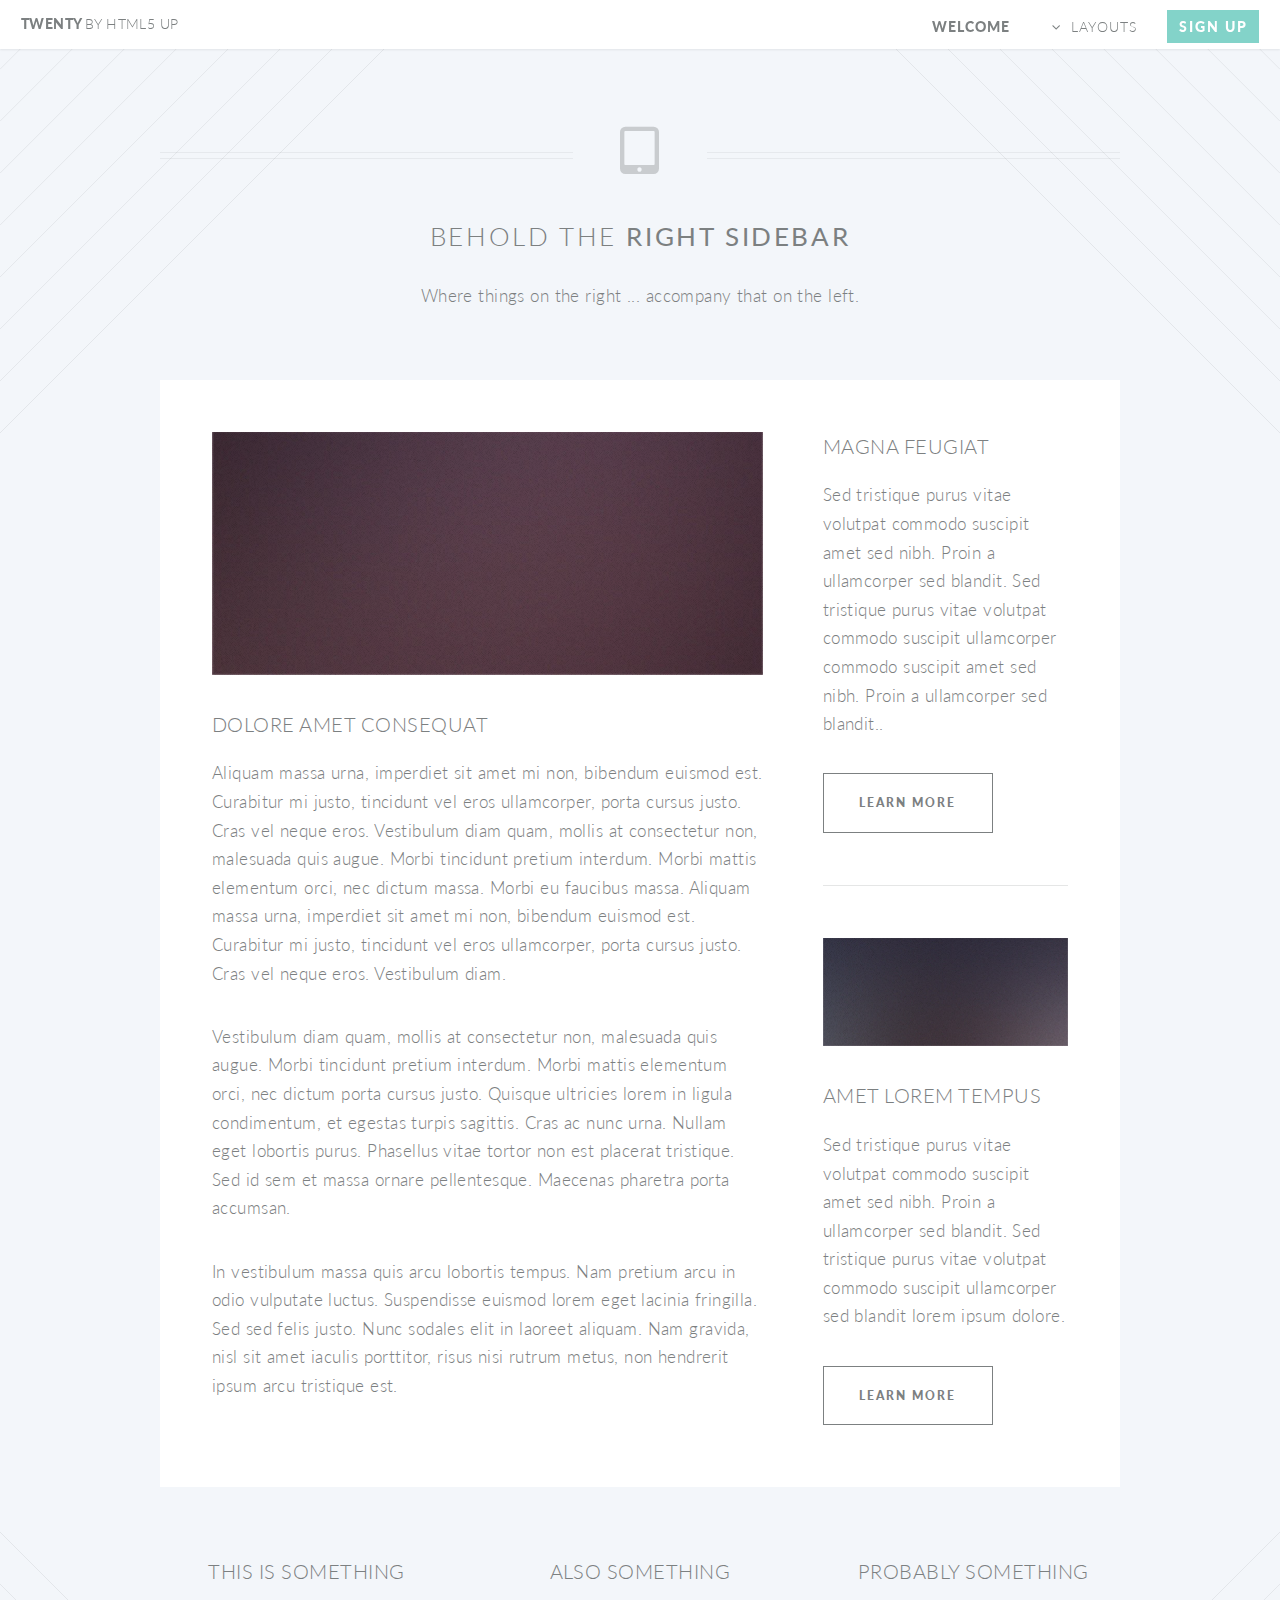
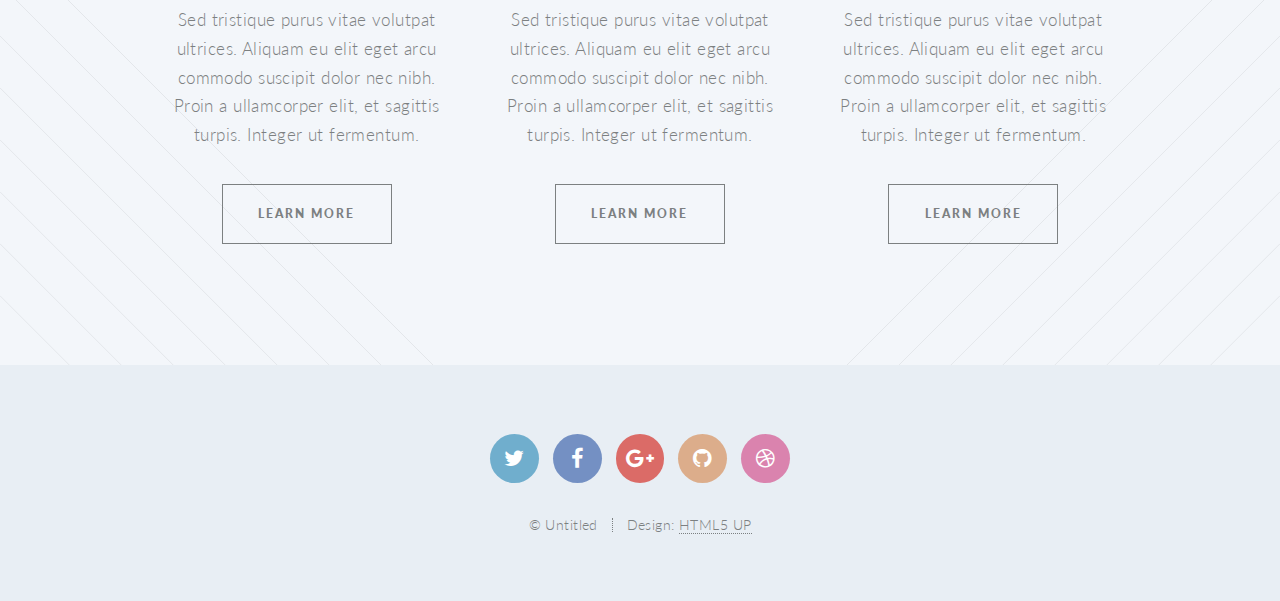
<file: right-sidebar.html>
<!DOCTYPE HTML>
<!--
	Twenty by HTML5 UP
	html5up.net | @ajlkn
	Free for personal and commercial use under the CCA 3.0 license (html5up.net/license)
-->
<html>
	<head>
		<title>Right Sidebar - Twenty by HTML5 UP</title>
		<meta charset="utf-8" />
		<meta name="viewport" content="width=device-width, initial-scale=1" />
		<!--[if lte IE 8]><script src="assets/js/ie/html5shiv.js"></script><![endif]-->
		<link rel="stylesheet" href="assets/css/main.css" />
		<!--[if lte IE 8]><link rel="stylesheet" href="assets/css/ie8.css" /><![endif]-->
		<!--[if lte IE 9]><link rel="stylesheet" href="assets/css/ie9.css" /><![endif]-->
	</head>
	<body class="right-sidebar">
		<div id="page-wrapper">

			<!-- Header -->
				<header id="header">
					<h1 id="logo"><a href="index.html">Twenty <span>by HTML5 UP</span></a></h1>
					<nav id="nav">
						<ul>
							<li class="current"><a href="index.html">Welcome</a></li>
							<li class="submenu">
								<a href="#">Layouts</a>
								<ul>
									<li><a href="left-sidebar.html">Left Sidebar</a></li>
									<li><a href="right-sidebar.html">Right Sidebar</a></li>
									<li><a href="no-sidebar.html">No Sidebar</a></li>
									<li><a href="contact.html">Contact</a></li>
									<li class="submenu">
										<a href="#">Submenu</a>
										<ul>
											<li><a href="#">Dolore Sed</a></li>
											<li><a href="#">Consequat</a></li>
											<li><a href="#">Lorem Magna</a></li>
											<li><a href="#">Sed Magna</a></li>
											<li><a href="#">Ipsum Nisl</a></li>
										</ul>
									</li>
								</ul>
							</li>
							<li><a href="#" class="button special">Sign Up</a></li>
						</ul>
					</nav>
				</header>

			<!-- Main -->
				<article id="main">

					<header class="special container">
						<span class="icon fa-tablet"></span>
						<h2>Behold the <strong>Right Sidebar</strong></h2>
						<p>Where things on the right ... accompany that on the left.</p>
					</header>

					<!-- One -->
						<section class="wrapper style4 container">

							<div class="row 150%">
								<div class="8u 12u(narrower)">

									<!-- Content -->
										<div class="content">
											<section>
												<a href="#" class="image featured"><img src="images/pic03.jpg" alt="" /></a>
												<header>
													<h3>Dolore Amet Consequat</h3>
												</header>
												<p>Aliquam massa urna, imperdiet sit amet mi non, bibendum euismod est. Curabitur mi justo, tincidunt vel eros ullamcorper, porta cursus justo. Cras vel neque eros. Vestibulum diam quam, mollis at consectetur non, malesuada quis augue. Morbi tincidunt pretium interdum. Morbi mattis elementum orci, nec dictum massa. Morbi eu faucibus massa. Aliquam massa urna, imperdiet sit amet mi non, bibendum euismod est. Curabitur mi justo, tincidunt vel eros ullamcorper, porta cursus justo. Cras vel neque eros. Vestibulum diam.</p>
												<p>Vestibulum diam quam, mollis at consectetur non, malesuada quis augue. Morbi tincidunt pretium interdum. Morbi mattis elementum orci, nec dictum porta cursus justo. Quisque ultricies lorem in ligula condimentum, et egestas turpis sagittis. Cras ac nunc urna. Nullam eget lobortis purus. Phasellus vitae tortor non est placerat tristique. Sed id sem et massa ornare pellentesque. Maecenas pharetra porta accumsan. </p>
												<p>In vestibulum massa quis arcu lobortis tempus. Nam pretium arcu in odio vulputate luctus. Suspendisse euismod lorem eget lacinia fringilla. Sed sed felis justo. Nunc sodales elit in laoreet aliquam. Nam gravida, nisl sit amet iaculis porttitor, risus nisi rutrum metus, non hendrerit ipsum arcu tristique est.</p>
											</section>
										</div>

								</div>
								<div class="4u 12u(narrower)">

									<!-- Sidebar -->
										<div class="sidebar">
											<section>
												<header>
													<h3>Magna Feugiat</h3>
												</header>
												<p>Sed tristique purus vitae volutpat commodo suscipit amet sed nibh. Proin a ullamcorper sed blandit. Sed tristique purus vitae volutpat commodo suscipit ullamcorper commodo suscipit amet sed nibh. Proin a ullamcorper sed blandit..</p>
												<footer>
													<ul class="buttons">
														<li><a href="#" class="button small">Learn More</a></li>
													</ul>
												</footer>
											</section>

											<section>
												<a href="#" class="image featured"><img src="images/pic04.jpg" alt="" /></a>
												<header>
													<h3>Amet Lorem Tempus</h3>
												</header>
												<p>Sed tristique purus vitae volutpat commodo suscipit amet sed nibh. Proin a ullamcorper sed blandit. Sed tristique purus vitae volutpat commodo suscipit ullamcorper sed blandit lorem ipsum dolore.</p>
												<footer>
													<ul class="buttons">
														<li><a href="#" class="button small">Learn More</a></li>
													</ul>
												</footer>
											</section>
										</div>

								</div>
							</div>
						</section>

					<!-- Two -->
						<section class="wrapper style1 container special">
							<div class="row">
								<div class="4u 12u(narrower)">

									<section>
										<header>
											<h3>This is Something</h3>
										</header>
										<p>Sed tristique purus vitae volutpat ultrices. Aliquam eu elit eget arcu commodo suscipit dolor nec nibh. Proin a ullamcorper elit, et sagittis turpis. Integer ut fermentum.</p>
										<footer>
											<ul class="buttons">
												<li><a href="#" class="button small">Learn More</a></li>
											</ul>
										</footer>
									</section>

								</div>
								<div class="4u 12u(narrower)">

									<section>
										<header>
											<h3>Also Something</h3>
										</header>
										<p>Sed tristique purus vitae volutpat ultrices. Aliquam eu elit eget arcu commodo suscipit dolor nec nibh. Proin a ullamcorper elit, et sagittis turpis. Integer ut fermentum.</p>
										<footer>
											<ul class="buttons">
												<li><a href="#" class="button small">Learn More</a></li>
											</ul>
										</footer>
									</section>

								</div>
								<div class="4u 12u(narrower)">

									<section>
										<header>
											<h3>Probably Something</h3>
										</header>
										<p>Sed tristique purus vitae volutpat ultrices. Aliquam eu elit eget arcu commodo suscipit dolor nec nibh. Proin a ullamcorper elit, et sagittis turpis. Integer ut fermentum.</p>
										<footer>
											<ul class="buttons">
												<li><a href="#" class="button small">Learn More</a></li>
											</ul>
										</footer>
									</section>

								</div>
							</div>
						</section>

				</article>

			<!-- Footer -->
				<footer id="footer">

					<ul class="icons">
						<li><a href="#" class="icon circle fa-twitter"><span class="label">Twitter</span></a></li>
						<li><a href="#" class="icon circle fa-facebook"><span class="label">Facebook</span></a></li>
						<li><a href="#" class="icon circle fa-google-plus"><span class="label">Google+</span></a></li>
						<li><a href="#" class="icon circle fa-github"><span class="label">Github</span></a></li>
						<li><a href="#" class="icon circle fa-dribbble"><span class="label">Dribbble</span></a></li>
					</ul>

					<ul class="copyright">
						<li>&copy; Untitled</li><li>Design: <a href="http://html5up.net">HTML5 UP</a></li>
					</ul>

				</footer>

		</div>

		<!-- Scripts -->
			<script src="assets/js/jquery.min.js"></script>
			<script src="assets/js/jquery.dropotron.min.js"></script>
			<script src="assets/js/jquery.scrolly.min.js"></script>
			<script src="assets/js/jquery.scrollgress.min.js"></script>
			<script src="assets/js/skel.min.js"></script>
			<script src="assets/js/util.js"></script>
			<!--[if lte IE 8]><script src="assets/js/ie/respond.min.js"></script><![endif]-->
			<script src="assets/js/main.js"></script>

	</body>
</html>
</file>
<file: assets/css/ie8.css>
/*
	Twenty by HTML5 UP
	html5up.net | @ajlkn
	Free for personal and commercial use under the CCA 3.0 license (html5up.net/license)
*/

/* Section/Article */

	section > .last-child, section.last-child,
	article > .last-child,
	article.last-child {
		margin-bottom: 0;
	}

/* Banner */

	#banner {
		background-image: url("../../images/banner.jpg");
		background-repeat: no-repeat;
		background-size: cover;
		background-position: auto;
		-ms-behavior: url("assets/js/ie/backgroundsize.min.htc");
	}

		#banner .inner {
			background: #341b2b;
		}

/* CTA */

	#cta {
		background-image: url("../../images/banner.jpg");
		background-repeat: no-repeat;
		background-size: cover;
		background-position: auto;
		-ms-behavior: url("assets/js/ie/backgroundsize.min.htc");
	}
</file>
<file: assets/css/ie9.css>
/*
	Twenty by HTML5 UP
	html5up.net | @ajlkn
	Free for personal and commercial use under the CCA 3.0 license (html5up.net/license)
*/

/* Banner */

	#banner .inner {
		opacity: 1.0;
	}
</file>
<file: timeline/css/style.css>
/* -------------------------------- 

Primary style

-------------------------------- */
html * {
  -webkit-font-smoothing: antialiased;
  -moz-osx-font-smoothing: grayscale;
}

*, *:after, *:before {
  -webkit-box-sizing: border-box;
  -moz-box-sizing: border-box;
  box-sizing: border-box;
}

body {
  font-size: 100%;
  font-family: "Droid Serif", serif;
  color: #7f8c97;
  background-color: #e9f0f5;
}

a {
  color: #acb7c0;
  text-decoration: none;
  font-family: "Open Sans", sans-serif;
}

img {
  max-width: 100%;
}

h1, h2 {
  font-family: "Open Sans", sans-serif;
  font-weight: bold;
}

/* -------------------------------- 

Modules - reusable parts of our design

-------------------------------- */
.cd-container {
  /* this class is used to give a max-width to the element it is applied to, and center it horizontally when it reaches that max-width */
  width: 90%;
  max-width: 1170px;
  margin: 0 auto;
}
.cd-container::after {
  /* clearfix */
  content: '';
  display: table;
  clear: both;
}

/* -------------------------------- 

Main components 

-------------------------------- */
/*header {
  text-align: center;
  /*background: #303e49;*/
}*/
header section{
    background-image: url(../../images/banner.jpg)
}
/*header h1 {
  color: white;
  font-size: 18px;
  font-size: 1.125rem;
}*/
/*@media only screen and (min-width: 1170px) {
  header {
    height: 300px;
    line-height: 300px;
  }
  header h1 {
    font-size: 24px;
    font-size: 1.5rem;
  }
}*/

#cd-timeline {
  position: relative;
  padding: 2em 0;
  margin-top: 2em;
  margin-bottom: 2em;
}
#cd-timeline::before {
  /* this is the vertical line */
  content: '';
  position: absolute;
  top: 0;
  left: 18px;
  height: 100%;
  width: 4px;
  background: #d7e4ed;
}
@media only screen and (min-width: 1170px) {
  #cd-timeline {
    margin-top: 3em;
    margin-bottom: 3em;
  }
  #cd-timeline::before {
    left: 50%;
    margin-left: -2px;
  }
}

.cd-timeline-block {
  position: relative;
  margin: 2em 0;
}
.cd-timeline-block:after {
  content: "";
  display: table;
  clear: both;
}
.cd-timeline-block:first-child {
  margin-top: 0;
}
.cd-timeline-block:last-child {
  margin-bottom: 0;
}
@media only screen and (min-width: 1170px) {
  .cd-timeline-block {
    margin: 4em 0;
  }
  .cd-timeline-block:first-child {
    margin-top: 0;
  }
  .cd-timeline-block:last-child {
    margin-bottom: 0;
  }
}

.cd-timeline-img {
  position: absolute;
  top: 0;
  left: 0;
  width: 40px;
  height: 40px;
  border-radius: 50%;
  box-shadow: 0 0 0 4px white, inset 0 2px 0 rgba(0, 0, 0, 0.08), 0 3px 0 4px rgba(0, 0, 0, 0.05);
}
.cd-timeline-img img {
  display: block;
  width: 24px;
  height: 24px;
  position: relative;
  left: 50%;
  top: 50%;
  margin-left: -12px;
  margin-top: -12px;
}
.cd-timeline-img.cd-picture {
  background: #75ce66;
}
.cd-timeline-img.cd-movie {
  background: #c03b44;
}
.cd-timeline-img.cd-location {
  background: #f0ca45;
}
@media only screen and (min-width: 1170px) {
  .cd-timeline-img {
    width: 60px;
    height: 60px;
    left: 50%;
    margin-left: -30px;
    /* Force Hardware Acceleration in WebKit */
    -webkit-transform: translateZ(0);
    -webkit-backface-visibility: hidden;
  }
  .cssanimations .cd-timeline-img.is-hidden {
    visibility: hidden;
  }
  .cssanimations .cd-timeline-img.bounce-in {
    visibility: visible;
    -webkit-animation: cd-bounce-1 0.6s;
    -moz-animation: cd-bounce-1 0.6s;
    animation: cd-bounce-1 0.6s;
  }
}

@-webkit-keyframes cd-bounce-1 {
  0% {
    opacity: 0;
    -webkit-transform: scale(0.5);
  }

  60% {
    opacity: 1;
    -webkit-transform: scale(1.2);
  }

  100% {
    -webkit-transform: scale(1);
  }
}
@-moz-keyframes cd-bounce-1 {
  0% {
    opacity: 0;
    -moz-transform: scale(0.5);
  }

  60% {
    opacity: 1;
    -moz-transform: scale(1.2);
  }

  100% {
    -moz-transform: scale(1);
  }
}
@keyframes cd-bounce-1 {
  0% {
    opacity: 0;
    -webkit-transform: scale(0.5);
    -moz-transform: scale(0.5);
    -ms-transform: scale(0.5);
    -o-transform: scale(0.5);
    transform: scale(0.5);
  }

  60% {
    opacity: 1;
    -webkit-transform: scale(1.2);
    -moz-transform: scale(1.2);
    -ms-transform: scale(1.2);
    -o-transform: scale(1.2);
    transform: scale(1.2);
  }

  100% {
    -webkit-transform: scale(1);
    -moz-transform: scale(1);
    -ms-transform: scale(1);
    -o-transform: scale(1);
    transform: scale(1);
  }
}
.cd-timeline-content {
  position: relative;
  margin-left: 60px;
  background: white;
  border-radius: 0.25em;
  padding: 1em;
  box-shadow: 0 3px 0 #d7e4ed;
}
.cd-timeline-content:after {
  content: "";
  display: table;
  clear: both;
}
.cd-timeline-content h2 {
  color: #303e49;
}
.cd-timeline-content p, .cd-timeline-content .cd-read-more, .cd-timeline-content .cd-date {
  font-size: 13px;
  font-size: 0.8125rem;
}
.cd-timeline-content .cd-read-more, .cd-timeline-content .cd-date {
  display: inline-block;
}
.cd-timeline-content p {
  margin: 1em 0;
  line-height: 1.6;
}
.cd-timeline-content .cd-read-more {
  float: right;
  padding: .8em 1em;
  background: #acb7c0;
  color: white;
  border-radius: 0.25em;
}
.no-touch .cd-timeline-content .cd-read-more:hover {
  background-color: #bac4cb;
}
.cd-timeline-content .cd-date {
  float: left;
  padding: .8em 0;
  opacity: .7;
}
.cd-timeline-content::before {
  content: '';
  position: absolute;
  top: 16px;
  right: 100%;
  height: 0;
  width: 0;
  border: 7px solid transparent;
  border-right: 7px solid white;
}
@media only screen and (min-width: 768px) {
  .cd-timeline-content h2 {
    font-size: 20px;
    font-size: 1.25rem;
  }
  .cd-timeline-content p {
    font-size: 16px;
    font-size: 1rem;
  }
  .cd-timeline-content .cd-read-more, .cd-timeline-content .cd-date {
    font-size: 14px;
    font-size: 0.875rem;
  }
}
@media only screen and (min-width: 1170px) {
  .cd-timeline-content {
    margin-left: 0;
    padding: 1.6em;
    width: 45%;
  }
  .cd-timeline-content::before {
    top: 24px;
    left: 100%;
    border-color: transparent;
    border-left-color: white;
  }
  .cd-timeline-content .cd-read-more {
    float: left;
  }
  .cd-timeline-content .cd-date {
    position: absolute;
    width: 100%;
    left: 122%;
    top: 6px;
    font-size: 16px;
    font-size: 1rem;
  }
  .cd-timeline-block:nth-child(even) .cd-timeline-content {
    float: right;
  }
  .cd-timeline-block:nth-child(even) .cd-timeline-content::before {
    top: 24px;
    left: auto;
    right: 100%;
    border-color: transparent;
    border-right-color: white;
  }
  .cd-timeline-block:nth-child(even) .cd-timeline-content .cd-read-more {
    float: right;
  }
  .cd-timeline-block:nth-child(even) .cd-timeline-content .cd-date {
    left: auto;
    right: 122%;
    text-align: right;
  }
  .cssanimations .cd-timeline-content.is-hidden {
    visibility: hidden;
  }
  .cssanimations .cd-timeline-content.bounce-in {
    visibility: visible;
    -webkit-animation: cd-bounce-2 0.6s;
    -moz-animation: cd-bounce-2 0.6s;
    animation: cd-bounce-2 0.6s;
  }
}

@media only screen and (min-width: 1170px) {
  /* inverse bounce effect on even content blocks */
  .cssanimations .cd-timeline-block:nth-child(even) .cd-timeline-content.bounce-in {
    -webkit-animation: cd-bounce-2-inverse 0.6s;
    -moz-animation: cd-bounce-2-inverse 0.6s;
    animation: cd-bounce-2-inverse 0.6s;
  }
}
@-webkit-keyframes cd-bounce-2 {
  0% {
    opacity: 0;
    -webkit-transform: translateX(-100px);
  }

  60% {
    opacity: 1;
    -webkit-transform: translateX(20px);
  }

  100% {
    -webkit-transform: translateX(0);
  }
}
@-moz-keyframes cd-bounce-2 {
  0% {
    opacity: 0;
    -moz-transform: translateX(-100px);
  }

  60% {
    opacity: 1;
    -moz-transform: translateX(20px);
  }

  100% {
    -moz-transform: translateX(0);
  }
}
@keyframes cd-bounce-2 {
  0% {
    opacity: 0;
    -webkit-transform: translateX(-100px);
    -moz-transform: translateX(-100px);
    -ms-transform: translateX(-100px);
    -o-transform: translateX(-100px);
    transform: translateX(-100px);
  }

  60% {
    opacity: 1;
    -webkit-transform: translateX(20px);
    -moz-transform: translateX(20px);
    -ms-transform: translateX(20px);
    -o-transform: translateX(20px);
    transform: translateX(20px);
  }

  100% {
    -webkit-transform: translateX(0);
    -moz-transform: translateX(0);
    -ms-transform: translateX(0);
    -o-transform: translateX(0);
    transform: translateX(0);
  }
}
@-webkit-keyframes cd-bounce-2-inverse {
  0% {
    opacity: 0;
    -webkit-transform: translateX(100px);
  }

  60% {
    opacity: 1;
    -webkit-transform: translateX(-20px);
  }

  100% {
    -webkit-transform: translateX(0);
  }
}
@-moz-keyframes cd-bounce-2-inverse {
  0% {
    opacity: 0;
    -moz-transform: translateX(100px);
  }

  60% {
    opacity: 1;
    -moz-transform: translateX(-20px);
  }

  100% {
    -moz-transform: translateX(0);
  }
}
@keyframes cd-bounce-2-inverse {
  0% {
    opacity: 0;
    -webkit-transform: translateX(100px);
    -moz-transform: translateX(100px);
    -ms-transform: translateX(100px);
    -o-transform: translateX(100px);
    transform: translateX(100px);
  }

  60% {
    opacity: 1;
    -webkit-transform: translateX(-20px);
    -moz-transform: translateX(-20px);
    -ms-transform: translateX(-20px);
    -o-transform: translateX(-20px);
    transform: translateX(-20px);
  }

  100% {
    -webkit-transform: translateX(0);
    -moz-transform: translateX(0);
    -ms-transform: translateX(0);
    -o-transform: translateX(0);
    transform: translateX(0);
  }
}
</file>
<file: assets/css/main.css>
@import url("font-awesome.min.css");
@import url("https://fonts.googleapis.com/css?family=Lato:300,400,900");

/*
	Twenty by HTML5 UP
	html5up.net | @ajlkn
	Free for personal and commercial use under the CCA 3.0 license (html5up.net/license)
*/

/* Reset */

	html, body, div, span, applet, object, iframe, h1, h2, h3, h4, h5, h6, p, blockquote, pre, a, abbr, acronym, address, big, cite, code, del, dfn, em, img, ins, kbd, q, s, samp, small, strike, strong, sub, sup, tt, var, b, u, i, center, dl, dt, dd, ol, ul, li, fieldset, form, label, legend, table, caption, tbody, tfoot, thead, tr, th, td, article, aside, canvas, details, embed, figure, figcaption, footer, header, hgroup, menu, nav, output, ruby, section, summary, time, mark, audio, video {
		margin: 0;
		padding: 0;
		border: 0;
		font-size: 100%;
		font: inherit;
		vertical-align: baseline;
	}

	article, aside, details, figcaption, figure, footer, header, hgroup, menu, nav, section {
		display: block;
	}

	body {
		line-height: 1;
	}

	ol, ul {
		list-style: none;
	}

	blockquote, q {
		quotes: none;
	}

	blockquote:before, blockquote:after, q:before, q:after {
		content: '';
		content: none;
	}

	table {
		border-collapse: collapse;
		border-spacing: 0;
	}

	body {
		-webkit-text-size-adjust: none;
	}

/* Box Model */

	*, *:before, *:after {
		-moz-box-sizing: border-box;
		-webkit-box-sizing: border-box;
		box-sizing: border-box;
	}

/* Containers */

	.container {
		margin-left: auto;
		margin-right: auto;
	}

	.container.\31 25\25 {
		width: 100%;
		max-width: 1750px;
		min-width: 1400px;
	}

	.container.\37 5\25 {
		width: 1050px;
	}

	.container.\35 0\25 {
		width: 700px;
	}

	.container.\32 5\25 {
		width: 350px;
	}

	.container {
		width: 1400px;
	}

	@media screen and (max-width: 1680px) {

		.container.\31 25\25 {
			width: 100%;
			max-width: 1500px;
			min-width: 1200px;
		}

		.container.\37 5\25 {
			width: 900px;
		}

		.container.\35 0\25 {
			width: 600px;
		}

		.container.\32 5\25 {
			width: 300px;
		}

		.container {
			width: 1200px;
		}

	}

	@media screen and (max-width: 1280px) {

		.container.\31 25\25 {
			width: 100%;
			max-width: 1200px;
			min-width: 960px;
		}

		.container.\37 5\25 {
			width: 720px;
		}

		.container.\35 0\25 {
			width: 480px;
		}

		.container.\32 5\25 {
			width: 240px;
		}

		.container {
			width: 960px;
		}

	}

	@media screen and (max-width: 980px) {

		.container.\31 25\25 {
			width: 100%;
			max-width: 118.75%;
			min-width: 95%;
		}

		.container.\37 5\25 {
			width: 71.25%;
		}

		.container.\35 0\25 {
			width: 47.5%;
		}

		.container.\32 5\25 {
			width: 23.75%;
		}

		.container {
			width: 95%;
		}

	}

	@media screen and (max-width: 840px) {

		.container.\31 25\25 {
			width: 100%;
			max-width: 118.75%;
			min-width: 95%;
		}

		.container.\37 5\25 {
			width: 71.25%;
		}

		.container.\35 0\25 {
			width: 47.5%;
		}

		.container.\32 5\25 {
			width: 23.75%;
		}

		.container {
			width: 95% !important;
		}

	}

	@media screen and (max-width: 736px) {

		.container.\31 25\25 {
			width: 100%;
			max-width: 125%;
			min-width: 100%;
		}

		.container.\37 5\25 {
			width: 75%;
		}

		.container.\35 0\25 {
			width: 50%;
		}

		.container.\32 5\25 {
			width: 25%;
		}

		.container {
			width: 100% !important;
		}

	}

/* Grid */

	.row {
		border-bottom: solid 1px transparent;
		-moz-box-sizing: border-box;
		-webkit-box-sizing: border-box;
		box-sizing: border-box;
	}

	.row > * {
		float: left;
		-moz-box-sizing: border-box;
		-webkit-box-sizing: border-box;
		box-sizing: border-box;
	}

	.row:after, .row:before {
		content: '';
		display: block;
		clear: both;
		height: 0;
	}

	.row.uniform > * > :first-child {
		margin-top: 0;
	}

	.row.uniform > * > :last-child {
		margin-bottom: 0;
	}

	.row.\30 \25 > * {
		padding: 0px 0 0 0px;
	}

	.row.\30 \25 {
		margin: 0px 0 -1px 0px;
	}

	.row.uniform.\30 \25 > * {
		padding: 0px 0 0 0px;
	}

	.row.uniform.\30 \25 {
		margin: 0px 0 -1px 0px;
	}

	.row > * {
		padding: 50px 0 0 50px;
	}

	.row {
		margin: -50px 0 -1px -50px;
	}

	.row.uniform > * {
		padding: 50px 0 0 50px;
	}

	.row.uniform {
		margin: -50px 0 -1px -50px;
	}

	.row.\32 00\25 > * {
		padding: 100px 0 0 100px;
	}

	.row.\32 00\25 {
		margin: -100px 0 -1px -100px;
	}

	.row.uniform.\32 00\25 > * {
		padding: 100px 0 0 100px;
	}

	.row.uniform.\32 00\25 {
		margin: -100px 0 -1px -100px;
	}

	.row.\31 50\25 > * {
		padding: 75px 0 0 75px;
	}

	.row.\31 50\25 {
		margin: -75px 0 -1px -75px;
	}

	.row.uniform.\31 50\25 > * {
		padding: 75px 0 0 75px;
	}

	.row.uniform.\31 50\25 {
		margin: -75px 0 -1px -75px;
	}

	.row.\35 0\25 > * {
		padding: 25px 0 0 25px;
	}

	.row.\35 0\25 {
		margin: -25px 0 -1px -25px;
	}

	.row.uniform.\35 0\25 > * {
		padding: 25px 0 0 25px;
	}

	.row.uniform.\35 0\25 {
		margin: -25px 0 -1px -25px;
	}

	.row.\32 5\25 > * {
		padding: 12.5px 0 0 12.5px;
	}

	.row.\32 5\25 {
		margin: -12.5px 0 -1px -12.5px;
	}

	.row.uniform.\32 5\25 > * {
		padding: 12.5px 0 0 12.5px;
	}

	.row.uniform.\32 5\25 {
		margin: -12.5px 0 -1px -12.5px;
	}

	.\31 2u, .\31 2u\24 {
		width: 100%;
		clear: none;
		margin-left: 0;
	}

	.\31 1u, .\31 1u\24 {
		width: 91.6666666667%;
		clear: none;
		margin-left: 0;
	}

	.\31 0u, .\31 0u\24 {
		width: 83.3333333333%;
		clear: none;
		margin-left: 0;
	}

	.\39 u, .\39 u\24 {
		width: 75%;
		clear: none;
		margin-left: 0;
	}

	.\38 u, .\38 u\24 {
		width: 66.6666666667%;
		clear: none;
		margin-left: 0;
	}

	.\37 u, .\37 u\24 {
		width: 58.3333333333%;
		clear: none;
		margin-left: 0;
	}

	.\36 u, .\36 u\24 {
		width: 50%;
		clear: none;
		margin-left: 0;
	}

	.\35 u, .\35 u\24 {
		width: 41.6666666667%;
		clear: none;
		margin-left: 0;
	}

	.\34 u, .\34 u\24 {
		width: 33.3333333333%;
		clear: none;
		margin-left: 0;
	}

	.\33 u, .\33 u\24 {
		width: 25%;
		clear: none;
		margin-left: 0;
	}

	.\32 u, .\32 u\24 {
		width: 16.6666666667%;
		clear: none;
		margin-left: 0;
	}

	.\31 u, .\31 u\24 {
		width: 8.3333333333%;
		clear: none;
		margin-left: 0;
	}

	.\31 2u\24 + *,
	.\31 1u\24 + *,
	.\31 0u\24 + *,
	.\39 u\24 + *,
	.\38 u\24 + *,
	.\37 u\24 + *,
	.\36 u\24 + *,
	.\35 u\24 + *,
	.\34 u\24 + *,
	.\33 u\24 + *,
	.\32 u\24 + *,
	.\31 u\24 + * {
		clear: left;
	}

	.\-11u {
		margin-left: 91.66667%;
	}

	.\-10u {
		margin-left: 83.33333%;
	}

	.\-9u {
		margin-left: 75%;
	}

	.\-8u {
		margin-left: 66.66667%;
	}

	.\-7u {
		margin-left: 58.33333%;
	}

	.\-6u {
		margin-left: 50%;
	}

	.\-5u {
		margin-left: 41.66667%;
	}

	.\-4u {
		margin-left: 33.33333%;
	}

	.\-3u {
		margin-left: 25%;
	}

	.\-2u {
		margin-left: 16.66667%;
	}

	.\-1u {
		margin-left: 8.33333%;
	}

	@media screen and (max-width: 1680px) {

		.row > * {
			padding: 40px 0 0 40px;
		}

		.row {
			margin: -40px 0 -1px -40px;
		}

		.row.uniform > * {
			padding: 40px 0 0 40px;
		}

		.row.uniform {
			margin: -40px 0 -1px -40px;
		}

		.row.\32 00\25 > * {
			padding: 80px 0 0 80px;
		}

		.row.\32 00\25 {
			margin: -80px 0 -1px -80px;
		}

		.row.uniform.\32 00\25 > * {
			padding: 80px 0 0 80px;
		}

		.row.uniform.\32 00\25 {
			margin: -80px 0 -1px -80px;
		}

		.row.\31 50\25 > * {
			padding: 60px 0 0 60px;
		}

		.row.\31 50\25 {
			margin: -60px 0 -1px -60px;
		}

		.row.uniform.\31 50\25 > * {
			padding: 60px 0 0 60px;
		}

		.row.uniform.\31 50\25 {
			margin: -60px 0 -1px -60px;
		}

		.row.\35 0\25 > * {
			padding: 20px 0 0 20px;
		}

		.row.\35 0\25 {
			margin: -20px 0 -1px -20px;
		}

		.row.uniform.\35 0\25 > * {
			padding: 20px 0 0 20px;
		}

		.row.uniform.\35 0\25 {
			margin: -20px 0 -1px -20px;
		}

		.row.\32 5\25 > * {
			padding: 10px 0 0 10px;
		}

		.row.\32 5\25 {
			margin: -10px 0 -1px -10px;
		}

		.row.uniform.\32 5\25 > * {
			padding: 10px 0 0 10px;
		}

		.row.uniform.\32 5\25 {
			margin: -10px 0 -1px -10px;
		}

		.\31 2u\28wide\29, .\31 2u\24\28wide\29 {
			width: 100%;
			clear: none;
			margin-left: 0;
		}

		.\31 1u\28wide\29, .\31 1u\24\28wide\29 {
			width: 91.6666666667%;
			clear: none;
			margin-left: 0;
		}

		.\31 0u\28wide\29, .\31 0u\24\28wide\29 {
			width: 83.3333333333%;
			clear: none;
			margin-left: 0;
		}

		.\39 u\28wide\29, .\39 u\24\28wide\29 {
			width: 75%;
			clear: none;
			margin-left: 0;
		}

		.\38 u\28wide\29, .\38 u\24\28wide\29 {
			width: 66.6666666667%;
			clear: none;
			margin-left: 0;
		}

		.\37 u\28wide\29, .\37 u\24\28wide\29 {
			width: 58.3333333333%;
			clear: none;
			margin-left: 0;
		}

		.\36 u\28wide\29, .\36 u\24\28wide\29 {
			width: 50%;
			clear: none;
			margin-left: 0;
		}

		.\35 u\28wide\29, .\35 u\24\28wide\29 {
			width: 41.6666666667%;
			clear: none;
			margin-left: 0;
		}

		.\34 u\28wide\29, .\34 u\24\28wide\29 {
			width: 33.3333333333%;
			clear: none;
			margin-left: 0;
		}

		.\33 u\28wide\29, .\33 u\24\28wide\29 {
			width: 25%;
			clear: none;
			margin-left: 0;
		}

		.\32 u\28wide\29, .\32 u\24\28wide\29 {
			width: 16.6666666667%;
			clear: none;
			margin-left: 0;
		}

		.\31 u\28wide\29, .\31 u\24\28wide\29 {
			width: 8.3333333333%;
			clear: none;
			margin-left: 0;
		}

		.\31 2u\24\28wide\29 + *,
		.\31 1u\24\28wide\29 + *,
		.\31 0u\24\28wide\29 + *,
		.\39 u\24\28wide\29 + *,
		.\38 u\24\28wide\29 + *,
		.\37 u\24\28wide\29 + *,
		.\36 u\24\28wide\29 + *,
		.\35 u\24\28wide\29 + *,
		.\34 u\24\28wide\29 + *,
		.\33 u\24\28wide\29 + *,
		.\32 u\24\28wide\29 + *,
		.\31 u\24\28wide\29 + * {
			clear: left;
		}

		.\-11u\28wide\29 {
			margin-left: 91.66667%;
		}

		.\-10u\28wide\29 {
			margin-left: 83.33333%;
		}

		.\-9u\28wide\29 {
			margin-left: 75%;
		}

		.\-8u\28wide\29 {
			margin-left: 66.66667%;
		}

		.\-7u\28wide\29 {
			margin-left: 58.33333%;
		}

		.\-6u\28wide\29 {
			margin-left: 50%;
		}

		.\-5u\28wide\29 {
			margin-left: 41.66667%;
		}

		.\-4u\28wide\29 {
			margin-left: 33.33333%;
		}

		.\-3u\28wide\29 {
			margin-left: 25%;
		}

		.\-2u\28wide\29 {
			margin-left: 16.66667%;
		}

		.\-1u\28wide\29 {
			margin-left: 8.33333%;
		}

	}

	@media screen and (max-width: 1280px) {

		.row > * {
			padding: 40px 0 0 40px;
		}

		.row {
			margin: -40px 0 -1px -40px;
		}

		.row.uniform > * {
			padding: 40px 0 0 40px;
		}

		.row.uniform {
			margin: -40px 0 -1px -40px;
		}

		.row.\32 00\25 > * {
			padding: 80px 0 0 80px;
		}

		.row.\32 00\25 {
			margin: -80px 0 -1px -80px;
		}

		.row.uniform.\32 00\25 > * {
			padding: 80px 0 0 80px;
		}

		.row.uniform.\32 00\25 {
			margin: -80px 0 -1px -80px;
		}

		.row.\31 50\25 > * {
			padding: 60px 0 0 60px;
		}

		.row.\31 50\25 {
			margin: -60px 0 -1px -60px;
		}

		.row.uniform.\31 50\25 > * {
			padding: 60px 0 0 60px;
		}

		.row.uniform.\31 50\25 {
			margin: -60px 0 -1px -60px;
		}

		.row.\35 0\25 > * {
			padding: 20px 0 0 20px;
		}

		.row.\35 0\25 {
			margin: -20px 0 -1px -20px;
		}

		.row.uniform.\35 0\25 > * {
			padding: 20px 0 0 20px;
		}

		.row.uniform.\35 0\25 {
			margin: -20px 0 -1px -20px;
		}

		.row.\32 5\25 > * {
			padding: 10px 0 0 10px;
		}

		.row.\32 5\25 {
			margin: -10px 0 -1px -10px;
		}

		.row.uniform.\32 5\25 > * {
			padding: 10px 0 0 10px;
		}

		.row.uniform.\32 5\25 {
			margin: -10px 0 -1px -10px;
		}

		.\31 2u\28normal\29, .\31 2u\24\28normal\29 {
			width: 100%;
			clear: none;
			margin-left: 0;
		}

		.\31 1u\28normal\29, .\31 1u\24\28normal\29 {
			width: 91.6666666667%;
			clear: none;
			margin-left: 0;
		}

		.\31 0u\28normal\29, .\31 0u\24\28normal\29 {
			width: 83.3333333333%;
			clear: none;
			margin-left: 0;
		}

		.\39 u\28normal\29, .\39 u\24\28normal\29 {
			width: 75%;
			clear: none;
			margin-left: 0;
		}

		.\38 u\28normal\29, .\38 u\24\28normal\29 {
			width: 66.6666666667%;
			clear: none;
			margin-left: 0;
		}

		.\37 u\28normal\29, .\37 u\24\28normal\29 {
			width: 58.3333333333%;
			clear: none;
			margin-left: 0;
		}

		.\36 u\28normal\29, .\36 u\24\28normal\29 {
			width: 50%;
			clear: none;
			margin-left: 0;
		}

		.\35 u\28normal\29, .\35 u\24\28normal\29 {
			width: 41.6666666667%;
			clear: none;
			margin-left: 0;
		}

		.\34 u\28normal\29, .\34 u\24\28normal\29 {
			width: 33.3333333333%;
			clear: none;
			margin-left: 0;
		}

		.\33 u\28normal\29, .\33 u\24\28normal\29 {
			width: 25%;
			clear: none;
			margin-left: 0;
		}

		.\32 u\28normal\29, .\32 u\24\28normal\29 {
			width: 16.6666666667%;
			clear: none;
			margin-left: 0;
		}

		.\31 u\28normal\29, .\31 u\24\28normal\29 {
			width: 8.3333333333%;
			clear: none;
			margin-left: 0;
		}

		.\31 2u\24\28normal\29 + *,
		.\31 1u\24\28normal\29 + *,
		.\31 0u\24\28normal\29 + *,
		.\39 u\24\28normal\29 + *,
		.\38 u\24\28normal\29 + *,
		.\37 u\24\28normal\29 + *,
		.\36 u\24\28normal\29 + *,
		.\35 u\24\28normal\29 + *,
		.\34 u\24\28normal\29 + *,
		.\33 u\24\28normal\29 + *,
		.\32 u\24\28normal\29 + *,
		.\31 u\24\28normal\29 + * {
			clear: left;
		}

		.\-11u\28normal\29 {
			margin-left: 91.66667%;
		}

		.\-10u\28normal\29 {
			margin-left: 83.33333%;
		}

		.\-9u\28normal\29 {
			margin-left: 75%;
		}

		.\-8u\28normal\29 {
			margin-left: 66.66667%;
		}

		.\-7u\28normal\29 {
			margin-left: 58.33333%;
		}

		.\-6u\28normal\29 {
			margin-left: 50%;
		}

		.\-5u\28normal\29 {
			margin-left: 41.66667%;
		}

		.\-4u\28normal\29 {
			margin-left: 33.33333%;
		}

		.\-3u\28normal\29 {
			margin-left: 25%;
		}

		.\-2u\28normal\29 {
			margin-left: 16.66667%;
		}

		.\-1u\28normal\29 {
			margin-left: 8.33333%;
		}

	}

	@media screen and (max-width: 980px) {

		.row > * {
			padding: 30px 0 0 30px;
		}

		.row {
			margin: -30px 0 -1px -30px;
		}

		.row.uniform > * {
			padding: 30px 0 0 30px;
		}

		.row.uniform {
			margin: -30px 0 -1px -30px;
		}

		.row.\32 00\25 > * {
			padding: 60px 0 0 60px;
		}

		.row.\32 00\25 {
			margin: -60px 0 -1px -60px;
		}

		.row.uniform.\32 00\25 > * {
			padding: 60px 0 0 60px;
		}

		.row.uniform.\32 00\25 {
			margin: -60px 0 -1px -60px;
		}

		.row.\31 50\25 > * {
			padding: 45px 0 0 45px;
		}

		.row.\31 50\25 {
			margin: -45px 0 -1px -45px;
		}

		.row.uniform.\31 50\25 > * {
			padding: 45px 0 0 45px;
		}

		.row.uniform.\31 50\25 {
			margin: -45px 0 -1px -45px;
		}

		.row.\35 0\25 > * {
			padding: 15px 0 0 15px;
		}

		.row.\35 0\25 {
			margin: -15px 0 -1px -15px;
		}

		.row.uniform.\35 0\25 > * {
			padding: 15px 0 0 15px;
		}

		.row.uniform.\35 0\25 {
			margin: -15px 0 -1px -15px;
		}

		.row.\32 5\25 > * {
			padding: 7.5px 0 0 7.5px;
		}

		.row.\32 5\25 {
			margin: -7.5px 0 -1px -7.5px;
		}

		.row.uniform.\32 5\25 > * {
			padding: 7.5px 0 0 7.5px;
		}

		.row.uniform.\32 5\25 {
			margin: -7.5px 0 -1px -7.5px;
		}

		.\31 2u\28narrow\29, .\31 2u\24\28narrow\29 {
			width: 100%;
			clear: none;
			margin-left: 0;
		}

		.\31 1u\28narrow\29, .\31 1u\24\28narrow\29 {
			width: 91.6666666667%;
			clear: none;
			margin-left: 0;
		}

		.\31 0u\28narrow\29, .\31 0u\24\28narrow\29 {
			width: 83.3333333333%;
			clear: none;
			margin-left: 0;
		}

		.\39 u\28narrow\29, .\39 u\24\28narrow\29 {
			width: 75%;
			clear: none;
			margin-left: 0;
		}

		.\38 u\28narrow\29, .\38 u\24\28narrow\29 {
			width: 66.6666666667%;
			clear: none;
			margin-left: 0;
		}

		.\37 u\28narrow\29, .\37 u\24\28narrow\29 {
			width: 58.3333333333%;
			clear: none;
			margin-left: 0;
		}

		.\36 u\28narrow\29, .\36 u\24\28narrow\29 {
			width: 50%;
			clear: none;
			margin-left: 0;
		}

		.\35 u\28narrow\29, .\35 u\24\28narrow\29 {
			width: 41.6666666667%;
			clear: none;
			margin-left: 0;
		}

		.\34 u\28narrow\29, .\34 u\24\28narrow\29 {
			width: 33.3333333333%;
			clear: none;
			margin-left: 0;
		}

		.\33 u\28narrow\29, .\33 u\24\28narrow\29 {
			width: 25%;
			clear: none;
			margin-left: 0;
		}

		.\32 u\28narrow\29, .\32 u\24\28narrow\29 {
			width: 16.6666666667%;
			clear: none;
			margin-left: 0;
		}

		.\31 u\28narrow\29, .\31 u\24\28narrow\29 {
			width: 8.3333333333%;
			clear: none;
			margin-left: 0;
		}

		.\31 2u\24\28narrow\29 + *,
		.\31 1u\24\28narrow\29 + *,
		.\31 0u\24\28narrow\29 + *,
		.\39 u\24\28narrow\29 + *,
		.\38 u\24\28narrow\29 + *,
		.\37 u\24\28narrow\29 + *,
		.\36 u\24\28narrow\29 + *,
		.\35 u\24\28narrow\29 + *,
		.\34 u\24\28narrow\29 + *,
		.\33 u\24\28narrow\29 + *,
		.\32 u\24\28narrow\29 + *,
		.\31 u\24\28narrow\29 + * {
			clear: left;
		}

		.\-11u\28narrow\29 {
			margin-left: 91.66667%;
		}

		.\-10u\28narrow\29 {
			margin-left: 83.33333%;
		}

		.\-9u\28narrow\29 {
			margin-left: 75%;
		}

		.\-8u\28narrow\29 {
			margin-left: 66.66667%;
		}

		.\-7u\28narrow\29 {
			margin-left: 58.33333%;
		}

		.\-6u\28narrow\29 {
			margin-left: 50%;
		}

		.\-5u\28narrow\29 {
			margin-left: 41.66667%;
		}

		.\-4u\28narrow\29 {
			margin-left: 33.33333%;
		}

		.\-3u\28narrow\29 {
			margin-left: 25%;
		}

		.\-2u\28narrow\29 {
			margin-left: 16.66667%;
		}

		.\-1u\28narrow\29 {
			margin-left: 8.33333%;
		}

	}

	@media screen and (max-width: 840px) {

		.row > * {
			padding: 30px 0 0 30px;
		}

		.row {
			margin: -30px 0 -1px -30px;
		}

		.row.uniform > * {
			padding: 30px 0 0 30px;
		}

		.row.uniform {
			margin: -30px 0 -1px -30px;
		}

		.row.\32 00\25 > * {
			padding: 60px 0 0 60px;
		}

		.row.\32 00\25 {
			margin: -60px 0 -1px -60px;
		}

		.row.uniform.\32 00\25 > * {
			padding: 60px 0 0 60px;
		}

		.row.uniform.\32 00\25 {
			margin: -60px 0 -1px -60px;
		}

		.row.\31 50\25 > * {
			padding: 45px 0 0 45px;
		}

		.row.\31 50\25 {
			margin: -45px 0 -1px -45px;
		}

		.row.uniform.\31 50\25 > * {
			padding: 45px 0 0 45px;
		}

		.row.uniform.\31 50\25 {
			margin: -45px 0 -1px -45px;
		}

		.row.\35 0\25 > * {
			padding: 15px 0 0 15px;
		}

		.row.\35 0\25 {
			margin: -15px 0 -1px -15px;
		}

		.row.uniform.\35 0\25 > * {
			padding: 15px 0 0 15px;
		}

		.row.uniform.\35 0\25 {
			margin: -15px 0 -1px -15px;
		}

		.row.\32 5\25 > * {
			padding: 7.5px 0 0 7.5px;
		}

		.row.\32 5\25 {
			margin: -7.5px 0 -1px -7.5px;
		}

		.row.uniform.\32 5\25 > * {
			padding: 7.5px 0 0 7.5px;
		}

		.row.uniform.\32 5\25 {
			margin: -7.5px 0 -1px -7.5px;
		}

		.\31 2u\28narrower\29, .\31 2u\24\28narrower\29 {
			width: 100%;
			clear: none;
			margin-left: 0;
		}

		.\31 1u\28narrower\29, .\31 1u\24\28narrower\29 {
			width: 91.6666666667%;
			clear: none;
			margin-left: 0;
		}

		.\31 0u\28narrower\29, .\31 0u\24\28narrower\29 {
			width: 83.3333333333%;
			clear: none;
			margin-left: 0;
		}

		.\39 u\28narrower\29, .\39 u\24\28narrower\29 {
			width: 75%;
			clear: none;
			margin-left: 0;
		}

		.\38 u\28narrower\29, .\38 u\24\28narrower\29 {
			width: 66.6666666667%;
			clear: none;
			margin-left: 0;
		}

		.\37 u\28narrower\29, .\37 u\24\28narrower\29 {
			width: 58.3333333333%;
			clear: none;
			margin-left: 0;
		}

		.\36 u\28narrower\29, .\36 u\24\28narrower\29 {
			width: 50%;
			clear: none;
			margin-left: 0;
		}

		.\35 u\28narrower\29, .\35 u\24\28narrower\29 {
			width: 41.6666666667%;
			clear: none;
			margin-left: 0;
		}

		.\34 u\28narrower\29, .\34 u\24\28narrower\29 {
			width: 33.3333333333%;
			clear: none;
			margin-left: 0;
		}

		.\33 u\28narrower\29, .\33 u\24\28narrower\29 {
			width: 25%;
			clear: none;
			margin-left: 0;
		}

		.\32 u\28narrower\29, .\32 u\24\28narrower\29 {
			width: 16.6666666667%;
			clear: none;
			margin-left: 0;
		}

		.\31 u\28narrower\29, .\31 u\24\28narrower\29 {
			width: 8.3333333333%;
			clear: none;
			margin-left: 0;
		}

		.\31 2u\24\28narrower\29 + *,
		.\31 1u\24\28narrower\29 + *,
		.\31 0u\24\28narrower\29 + *,
		.\39 u\24\28narrower\29 + *,
		.\38 u\24\28narrower\29 + *,
		.\37 u\24\28narrower\29 + *,
		.\36 u\24\28narrower\29 + *,
		.\35 u\24\28narrower\29 + *,
		.\34 u\24\28narrower\29 + *,
		.\33 u\24\28narrower\29 + *,
		.\32 u\24\28narrower\29 + *,
		.\31 u\24\28narrower\29 + * {
			clear: left;
		}

		.\-11u\28narrower\29 {
			margin-left: 91.66667%;
		}

		.\-10u\28narrower\29 {
			margin-left: 83.33333%;
		}

		.\-9u\28narrower\29 {
			margin-left: 75%;
		}

		.\-8u\28narrower\29 {
			margin-left: 66.66667%;
		}

		.\-7u\28narrower\29 {
			margin-left: 58.33333%;
		}

		.\-6u\28narrower\29 {
			margin-left: 50%;
		}

		.\-5u\28narrower\29 {
			margin-left: 41.66667%;
		}

		.\-4u\28narrower\29 {
			margin-left: 33.33333%;
		}

		.\-3u\28narrower\29 {
			margin-left: 25%;
		}

		.\-2u\28narrower\29 {
			margin-left: 16.66667%;
		}

		.\-1u\28narrower\29 {
			margin-left: 8.33333%;
		}

	}

	@media screen and (max-width: 736px) {

		.row > * {
			padding: 30px 0 0 30px;
		}

		.row {
			margin: -30px 0 -1px -30px;
		}

		.row.uniform > * {
			padding: 30px 0 0 30px;
		}

		.row.uniform {
			margin: -30px 0 -1px -30px;
		}

		.row.\32 00\25 > * {
			padding: 60px 0 0 60px;
		}

		.row.\32 00\25 {
			margin: -60px 0 -1px -60px;
		}

		.row.uniform.\32 00\25 > * {
			padding: 60px 0 0 60px;
		}

		.row.uniform.\32 00\25 {
			margin: -60px 0 -1px -60px;
		}

		.row.\31 50\25 > * {
			padding: 45px 0 0 45px;
		}

		.row.\31 50\25 {
			margin: -45px 0 -1px -45px;
		}

		.row.uniform.\31 50\25 > * {
			padding: 45px 0 0 45px;
		}

		.row.uniform.\31 50\25 {
			margin: -45px 0 -1px -45px;
		}

		.row.\35 0\25 > * {
			padding: 15px 0 0 15px;
		}

		.row.\35 0\25 {
			margin: -15px 0 -1px -15px;
		}

		.row.uniform.\35 0\25 > * {
			padding: 15px 0 0 15px;
		}

		.row.uniform.\35 0\25 {
			margin: -15px 0 -1px -15px;
		}

		.row.\32 5\25 > * {
			padding: 7.5px 0 0 7.5px;
		}

		.row.\32 5\25 {
			margin: -7.5px 0 -1px -7.5px;
		}

		.row.uniform.\32 5\25 > * {
			padding: 7.5px 0 0 7.5px;
		}

		.row.uniform.\32 5\25 {
			margin: -7.5px 0 -1px -7.5px;
		}

		.\31 2u\28mobile\29, .\31 2u\24\28mobile\29 {
			width: 100%;
			clear: none;
			margin-left: 0;
		}

		.\31 1u\28mobile\29, .\31 1u\24\28mobile\29 {
			width: 91.6666666667%;
			clear: none;
			margin-left: 0;
		}

		.\31 0u\28mobile\29, .\31 0u\24\28mobile\29 {
			width: 83.3333333333%;
			clear: none;
			margin-left: 0;
		}

		.\39 u\28mobile\29, .\39 u\24\28mobile\29 {
			width: 75%;
			clear: none;
			margin-left: 0;
		}

		.\38 u\28mobile\29, .\38 u\24\28mobile\29 {
			width: 66.6666666667%;
			clear: none;
			margin-left: 0;
		}

		.\37 u\28mobile\29, .\37 u\24\28mobile\29 {
			width: 58.3333333333%;
			clear: none;
			margin-left: 0;
		}

		.\36 u\28mobile\29, .\36 u\24\28mobile\29 {
			width: 50%;
			clear: none;
			margin-left: 0;
		}

		.\35 u\28mobile\29, .\35 u\24\28mobile\29 {
			width: 41.6666666667%;
			clear: none;
			margin-left: 0;
		}

		.\34 u\28mobile\29, .\34 u\24\28mobile\29 {
			width: 33.3333333333%;
			clear: none;
			margin-left: 0;
		}

		.\33 u\28mobile\29, .\33 u\24\28mobile\29 {
			width: 25%;
			clear: none;
			margin-left: 0;
		}

		.\32 u\28mobile\29, .\32 u\24\28mobile\29 {
			width: 16.6666666667%;
			clear: none;
			margin-left: 0;
		}

		.\31 u\28mobile\29, .\31 u\24\28mobile\29 {
			width: 8.3333333333%;
			clear: none;
			margin-left: 0;
		}

		.\31 2u\24\28mobile\29 + *,
		.\31 1u\24\28mobile\29 + *,
		.\31 0u\24\28mobile\29 + *,
		.\39 u\24\28mobile\29 + *,
		.\38 u\24\28mobile\29 + *,
		.\37 u\24\28mobile\29 + *,
		.\36 u\24\28mobile\29 + *,
		.\35 u\24\28mobile\29 + *,
		.\34 u\24\28mobile\29 + *,
		.\33 u\24\28mobile\29 + *,
		.\32 u\24\28mobile\29 + *,
		.\31 u\24\28mobile\29 + * {
			clear: left;
		}

		.\-11u\28mobile\29 {
			margin-left: 91.66667%;
		}

		.\-10u\28mobile\29 {
			margin-left: 83.33333%;
		}

		.\-9u\28mobile\29 {
			margin-left: 75%;
		}

		.\-8u\28mobile\29 {
			margin-left: 66.66667%;
		}

		.\-7u\28mobile\29 {
			margin-left: 58.33333%;
		}

		.\-6u\28mobile\29 {
			margin-left: 50%;
		}

		.\-5u\28mobile\29 {
			margin-left: 41.66667%;
		}

		.\-4u\28mobile\29 {
			margin-left: 33.33333%;
		}

		.\-3u\28mobile\29 {
			margin-left: 25%;
		}

		.\-2u\28mobile\29 {
			margin-left: 16.66667%;
		}

		.\-1u\28mobile\29 {
			margin-left: 8.33333%;
		}

	}

/* Basic */

	body {
		background: #f3f6fa;
	}

		body.is-loading *, body.is-loading *:before, body.is-loading *:after {
			-moz-animation: none !important;
			-webkit-animation: none !important;
			-ms-animation: none !important;
			animation: none !important;
			-moz-transition: none !important;
			-webkit-transition: none !important;
			-ms-transition: none !important;
			transition: none !important;
		}

	body, input, select, textarea {
		color: #7c8081;
		font-family: 'Lato', sans-serif;
		font-size: 15pt;
		font-weight: 300;
		letter-spacing: 0.025em;
		line-height: 1.75em;
	}

	a {
		-moz-transition: color 0.2s ease-in-out, border-color 0.2s ease-in-out, background-color 0.2s ease-in-out;
		-webkit-transition: color 0.2s ease-in-out, border-color 0.2s ease-in-out, background-color 0.2s ease-in-out;
		-ms-transition: color 0.2s ease-in-out, border-color 0.2s ease-in-out, background-color 0.2s ease-in-out;
		transition: color 0.2s ease-in-out, border-color 0.2s ease-in-out, background-color 0.2s ease-in-out;
		color: #3fb1a3;
		text-decoration: none;
		border-bottom: dotted 1px;
	}

		a:hover {
			border-bottom-color: transparent;
		}

	strong, b {
		font-weight: 400;
	}

	p, ul, ol, dl, table, blockquote {
		margin: 0 0 2em 0;
	}

	h1, h2, h3, h4, h5, h6 {
		color: inherit;
		font-weight: 300;
		line-height: 1.75em;
		margin-bottom: 1em;
		text-transform: uppercase;
	}

		h1 a, h2 a, h3 a, h4 a, h5 a, h6 a {
			color: inherit;
			text-decoration: none;
			border: 0;
		}

	h2 {
		font-size: 1.5em;
		letter-spacing: 0.1em;
	}

	h3 {
		font-size: 1.15em;
		letter-spacing: 0.025em;
	}

	sub {
		font-size: 0.8em;
		position: relative;
		top: 0.5em;
	}

	sup {
		font-size: 0.8em;
		position: relative;
		top: -0.5em;
	}

	hr {
		border-top: solid 1px rgba(124, 128, 129, 0.2);
		border: 0;
		margin-bottom: 1.5em;
	}

	blockquote {
		border-left: solid 0.5em rgba(124, 128, 129, 0.2);
		font-style: italic;
		padding: 1em 0 1em 2em;
	}

/* Section/Article */

	section.special, article.special {
		text-align: center;
	}

	header.major {
		padding-bottom: 2em;
	}

	header.special {
		margin-bottom: 5em;
		padding-top: 7em;
		position: relative;
		text-align: center;
	}

		header.special:before, header.special:after {
			border-bottom: solid 1.5px;
			border-top: solid 1.5px;
			content: '';
			height: 7px;
			opacity: 0.1;
			position: absolute;
			top: 1.75em;
			width: 43%;
		}

		header.special:before {
			left: 0;
		}

		header.special:after {
			right: 0;
		}

		header.special h2 {
			margin-bottom: 0;
		}

		header.special h2 + p {
			margin-bottom: 0;
			padding-top: 1.5em;
		}

		header.special .icon {
			cursor: default;
			height: 7em;
			left: 0;
			position: absolute;
			text-align: center;
			top: 1em;
			width: 100%;
		}

			header.special .icon:before {
				font-size: 3.5em;
				opacity: 0.35;
			}

	footer > :last-child {
		margin-bottom: 0;
	}

	footer.major {
		padding-top: 3em;
	}

/* Form */

	input[type="text"],
	input[type="password"],
	input[type="email"],
	textarea {
		-moz-transition: background-color 0.2s ease-in-out, border-color 0.2s ease-in-out;
		-webkit-transition: background-color 0.2s ease-in-out, border-color 0.2s ease-in-out;
		-ms-transition: background-color 0.2s ease-in-out, border-color 0.2s ease-in-out;
		transition: background-color 0.2s ease-in-out, border-color 0.2s ease-in-out;
		-moz-appearance: none;
		-webkit-appearance: none;
		-ms-appearance: none;
		appearance: none;
		background: none;
		border: solid 1px rgba(124, 128, 129, 0.2);
		color: inherit;
		display: block;
		padding: 0.75em;
		text-decoration: none;
		width: 100%;
		outline: 0;
	}

		input[type="text"]:focus,
		input[type="password"]:focus,
		input[type="email"]:focus,
		textarea:focus {
			border-color: #83d3c9;
		}

	input[type="text"],
	input[type="password"],
	input[type="email"] {
		line-height: 1em;
	}

	::-webkit-input-placeholder {
		color: inherit;
		opacity: 0.5;
		position: relative;
		top: 3px;
	}

	:-moz-placeholder {
		color: inherit;
		opacity: 0.5;
	}

	::-moz-placeholder {
		color: inherit;
		opacity: 0.5;
	}

	:-ms-input-placeholder {
		color: inherit;
		opacity: 0.5;
	}

	.formerize-placeholder {
		color: rgba(124, 128, 129, 0.5) !important;
	}

/* Image */

	.image {
		border: 0;
		position: relative;
	}

		.image:before {
			background: url("images/overlay.png");
			content: '';
			height: 100%;
			left: 0;
			position: absolute;
			top: 0;
			width: 100%;
		}

		.image.fit {
			display: block;
		}

			.image.fit img {
				display: block;
				width: 100%;
			}

		.image.featured {
			display: block;
			margin: 0 0 2em 0;
		}

			.image.featured img {
				display: block;
				width: 100%;
			}

/* Icon */

	.icon {
		text-decoration: none;
		position: relative;
	}

		.icon:before {
			-moz-osx-font-smoothing: grayscale;
			-webkit-font-smoothing: antialiased;
			font-family: FontAwesome;
			font-style: normal;
			font-weight: normal;
			text-transform: none !important;
		}

		.icon.circle {
			-moz-transition: all 0.2s ease-in-out;
			-webkit-transition: all 0.2s ease-in-out;
			-ms-transition: all 0.2s ease-in-out;
			transition: all 0.2s ease-in-out;
			border: 0;
			border-radius: 100%;
			display: inline-block;
			font-size: 1.25em;
			height: 2.25em;
			left: 0;
			line-height: 2.25em;
			text-align: center;
			text-decoration: none;
			top: 0;
			width: 2.25em;
		}

			.icon.circle:hover {
				top: -0.2em;
			}

			.icon.circle.fa-twitter {
				background: #70aecd;
				color: #fff;
			}

				.icon.circle.fa-twitter:hover {
					background: #7fb7d2;
				}

			.icon.circle.fa-facebook {
				background: #7490c3;
				color: #fff;
			}

				.icon.circle.fa-facebook:hover {
					background: #829bc9;
				}

			.icon.circle.fa-google-plus {
				background: #db6b67;
				color: #fff;
			}

				.icon.circle.fa-google-plus:hover {
					background: #df7b77;
				}

			.icon.circle.fa-github {
				background: #dcad8b;
				color: #fff;
			}

				.icon.circle.fa-github:hover {
					background: #e1b89b;
				}

			.icon.circle.fa-dribbble {
				background: #da83ae;
				color: #fff;
			}

				.icon.circle.fa-dribbble:hover {
					background: #df93b8;
				}

		.icon.featured {
			cursor: default;
			display: block;
			margin: 0 0 1.5em 0;
			opacity: 0.35;
			text-align: center;
		}

			.icon.featured:before {
				font-size: 5em;
				line-height: 1em;
			}

		.icon > .label {
			display: none;
		}

/* List */

	ol.default {
		list-style: decimal;
		padding-left: 1.25em;
	}

		ol.default li {
			padding-left: 0.25em;
		}

	ul.default {
		list-style: disc;
		padding-left: 1em;
	}

		ul.default li {
			padding-left: 0.5em;
		}

	ul.icons {
		cursor: default;
	}

		ul.icons li {
			display: inline-block;
			line-height: 1em;
			padding-left: 0.5em;
		}

			ul.icons li:first-child {
				padding-left: 0;
			}

	ul.featured-icons {
		cursor: default;
		margin: -0.75em 0 0 0;
		opacity: 0.35;
		overflow: hidden;
		position: relative;
	}

		ul.featured-icons li {
			display: block;
			float: left;
			text-align: center;
			width: 50%;
		}

			ul.featured-icons li .icon {
				display: inline-block;
				font-size: 6.25em;
				height: 1.25em;
				line-height: 1.25em;
				width: 1em;
			}

	ul.buttons {
		cursor: default;
	}

		ul.buttons:last-child {
			margin-bottom: 0;
		}

		ul.buttons li {
			display: inline-block;
			padding: 0 0 0 1.5em;
		}

			ul.buttons li:first-child {
				padding: 0;
			}

		ul.buttons.vertical li {
			display: block;
			padding: 1.5em 0 0 0;
		}

			ul.buttons.vertical li:first-child {
				padding: 0;
			}

/* Table */

	table {
		width: 100%;
	}

		table.default {
			width: 100%;
		}

			table.default tbody tr {
				border-bottom: solid 1px rgba(124, 128, 129, 0.2);
			}

			table.default td {
				padding: 0.5em 1em 0.5em 1em;
			}

			table.default th {
				font-weight: 400;
				padding: 0.5em 1em 0.5em 1em;
				text-align: left;
			}

			table.default thead {
				background: #7c8081;
				color: #fff;
			}

/* Button */

	input[type="button"],
	input[type="submit"],
	input[type="reset"],
	.button {
		-moz-appearance: none;
		-webkit-appearance: none;
		-ms-appearance: none;
		appearance: none;
		-moz-transition: color 0.2s ease-in-out, border-color 0.2s ease-in-out, background-color 0.2s ease-in-out;
		-webkit-transition: color 0.2s ease-in-out, border-color 0.2s ease-in-out, background-color 0.2s ease-in-out;
		-ms-transition: color 0.2s ease-in-out, border-color 0.2s ease-in-out, background-color 0.2s ease-in-out;
		transition: color 0.2s ease-in-out, border-color 0.2s ease-in-out, background-color 0.2s ease-in-out;
		background: none;
		border: solid 1px;
		color: inherit;
		cursor: pointer;
		display: inline-block;
		font-size: 0.8em;
		font-weight: 900;
		letter-spacing: 2px;
		min-width: 18em;
		padding: 0 0.75em;
		line-height: 3.75em;
		text-align: center;
		text-decoration: none;
		text-transform: uppercase;
	}

		input[type="button"]:hover,
		input[type="submit"]:hover,
		input[type="reset"]:hover,
		.button:hover {
			background: rgba(188, 202, 206, 0.15);
			border-color: inherit;
		}

		input[type="button"].special,
		input[type="submit"].special,
		input[type="reset"].special,
		.button.special {
			background: #83d3c9;
			border-color: #83d3c9;
			color: #fff !important;
		}

			input[type="button"].special:hover,
			input[type="submit"].special:hover,
			input[type="reset"].special:hover,
			.button.special:hover {
				background: #96dad1 !important;
				border-color: #96dad1 !important;
			}

		input[type="button"].fit,
		input[type="submit"].fit,
		input[type="reset"].fit,
		.button.fit {
			width: 100%;
		}

		input[type="button"].small,
		input[type="submit"].small,
		input[type="reset"].small,
		.button.small {
			font-size: 0.7em;
			min-width: 14em;
			padding: 0.5em 0;
		}

/* Wrapper */

	.wrapper {
		margin-bottom: 5em;
		padding: 5em;
	}

		.wrapper.style1 {
			padding: 0;
		}

		.wrapper.style2 {
			background-color: #83d3c9;
			background-image: url("images/light-bl.svg"), url("images/light-br.svg");
			background-position: bottom left, bottom right;
			background-repeat: no-repeat, no-repeat;
			background-size: 25em, 25em;
			color: #fff;
		}

			.wrapper.style2 .button:hover {
				background: rgba(255, 255, 255, 0.15) !important;
			}

			.wrapper.style2 .button.special {
				background: #fff;
				border-color: #fff;
				color: #83d3c9 !important;
			}

				.wrapper.style2 .button.special:hover {
					border-color: inherit !important;
					color: #fff !important;
				}

		.wrapper.style3 {
			background: #fff;
			color: inherit;
		}

		.wrapper.style4 {
			background: #fff;
			color: inherit;
			padding: 4em;
		}

/* Header */

	@-moz-keyframes reveal-header {
		0% {
			top: -5em;
		}

		100% {
			top: 0;
		}
	}

	@-webkit-keyframes reveal-header {
		0% {
			top: -5em;
		}

		100% {
			top: 0;
		}
	}

	@-ms-keyframes reveal-header {
		0% {
			top: -5em;
		}

		100% {
			top: 0;
		}
	}

	@keyframes reveal-header {
		0% {
			top: -5em;
		}

		100% {
			top: 0;
		}
	}

	#header {
		background: #fff;
		box-shadow: 0 1px 2px 0 rgba(0, 0, 0, 0.075);
		color: inherit;
		cursor: default;
		font-size: 0.8em;
		left: 0;
		padding: 1em 1.5em;
		position: fixed;
		top: 0;
		width: 100%;
		z-index: 10000;
	}

		#header h1 {
			font-weight: 900;
			margin: 0;
		}

			#header h1 span {
				font-weight: 300;
			}

		#header nav {
			letter-spacing: 0.075em;
			position: absolute;
			right: 1.5em;
			text-transform: uppercase;
			top: 0.75em;
		}

			#header nav ul li {
				display: inline-block;
				margin-left: 1.5em;
			}

				#header nav ul li > ul {
					display: none;
				}

				#header nav ul li a {
					border: solid 1px transparent;
					color: inherit;
					display: inline-block;
					line-height: 1em;
					padding: 0.6em 0.75em;
					text-decoration: none;
				}

				#header nav ul li input[type="button"],
				#header nav ul li input[type="submit"],
				#header nav ul li input[type="reset"],
				#header nav ul li .button {
					font-size: 1em;
					min-width: 0;
					width: auto;
				}

				#header nav ul li.submenu > a {
					text-decoration: none;
				}

					#header nav ul li.submenu > a:before {
						-moz-osx-font-smoothing: grayscale;
						-webkit-font-smoothing: antialiased;
						font-family: FontAwesome;
						font-style: normal;
						font-weight: normal;
						text-transform: none !important;
					}

					#header nav ul li.submenu > a:before {
						content: '\f107';
						margin-right: 0.65em;
					}

				#header nav ul li.active > a, #header nav ul li:hover > a {
					-moz-transition: all 0.2s ease-in-out;
					-webkit-transition: all 0.2s ease-in-out;
					-ms-transition: all 0.2s ease-in-out;
					transition: all 0.2s ease-in-out;
					background: rgba(188, 202, 206, 0.15);
				}

				#header nav ul li.current > a {
					font-weight: 900;
				}

		#header.reveal {
			-moz-animation: reveal-header 0.5s;
			-webkit-animation: reveal-header 0.5s;
			-ms-animation: reveal-header 0.5s;
			animation: reveal-header 0.5s;
		}

		#header.alt {
			-moz-animation: none;
			-webkit-animation: none;
			-ms-animation: none;
			animation: none;
			background: transparent;
			box-shadow: none;
			color: #fff;
			padding: 2em 2.5em;
			position: absolute;
		}

			#header.alt nav {
				right: 2.5em;
				top: 1.75em;
			}

				#header.alt nav ul li.active > a, #header.alt nav ul li:hover > a {
					border: solid 1px;
				}

/* Dropotron */

	.dropotron {
		background: #fff;
		box-shadow: 0 1px 2px 0 rgba(0, 0, 0, 0.075);
		line-height: 2.25em;
		min-width: 13em;
		padding: 1em 0;
		text-transform: uppercase;
		margin-top: calc(-1em + 1px);
	}

		.dropotron.level-0 {
			font-size: 0.7em;
			font-weight: 400;
			margin-top: 1.5em;
		}

			.dropotron.level-0:before {
				border-bottom: solid 0.5em #fff;
				border-left: solid 0.5em transparent;
				border-right: solid 0.5em transparent;
				content: '';
				left: 0.75em;
				position: absolute;
				top: -0.45em;
			}

		.dropotron > li {
			border-top: solid 1px rgba(124, 128, 129, 0.2);
		}

			.dropotron > li > a {
				-moz-transition: none;
				-webkit-transition: none;
				-ms-transition: none;
				transition: none;
				color: inherit;
				text-decoration: none;
				padding: 0 1em;
				border: 0;
			}

			.dropotron > li:hover > a {
				background: #83d3c9;
				color: #fff;
			}

			.dropotron > li:first-child {
				border-top: 0;
			}

/* Banner */

	@-moz-keyframes reveal-banner {
		0% {
			opacity: 0;
		}

		100% {
			opacity: 1;
		}
	}

	@-webkit-keyframes reveal-banner {
		0% {
			opacity: 0;
		}

		100% {
			opacity: 1;
		}
	}

	@-ms-keyframes reveal-banner {
		0% {
			opacity: 0;
		}

		100% {
			opacity: 1;
		}
	}

	@keyframes reveal-banner {
		0% {
			opacity: 0;
		}

		100% {
			opacity: 1;
		}
	}

	#banner {
		background-attachment: scroll, scroll, scroll, fixed;
		background-color: #645862;
		background-image: url("images/light-bl.svg"), url("images/light-br.svg"), url("images/overlay.png"), url("../../images/banner.jpg");
		background-position: bottom left, bottom right, top left, top center;
		background-repeat: no-repeat, no-repeat, repeat, no-repeat;
		background-size: 25em, 25em, auto, cover;
		color: #fff;
		cursor: default;
		padding: 6em 0;
		text-align: center;
	}

		#banner .inner {
			-moz-animation: reveal-banner 1s 0.25s ease-in-out;
			-webkit-animation: reveal-banner 1s 0.25s ease-in-out;
			-ms-animation: reveal-banner 1s 0.25s ease-in-out;
			animation: reveal-banner 1s 0.25s ease-in-out;
			-moz-animation-fill-mode: forwards;
			-webkit-animation-fill-mode: forwards;
			-ms-animation-fill-mode: forwards;
			animation-fill-mode: forwards;
			background: rgba(52, 27, 43, 0.5);
			color: #fff;
			display: inline-block;
			opacity: 0;
			padding: 3em;
			text-align: center;
		}

			#banner .inner header {
				display: inline-block;
				border-bottom: solid 2px;
				border-top: solid 2px;
				margin: 0 0 2em 0;
				padding: 3px 0 3px 0;
			}

				#banner .inner header h2 {
					border-bottom: solid 2px;
					border-top: solid 2px;
					font-size: 2.5em;
					font-weight: 900;
					letter-spacing: 0.2em;
					margin: 0;
					padding-left: 0.05em;
					position: relative;
					text-transform: uppercase;
				}

			#banner .inner p {
				letter-spacing: 0.1em;
				margin: 0;
				text-transform: uppercase;
			}

				#banner .inner p a {
					color: inherit;
					font-weight: 400;
					text-decoration: none;
				}

			#banner .inner footer {
				margin: 2em 0 0 0;
			}

/* Main */

	#main {
		background-image: url("images/dark-tl.svg"), url("images/dark-tr.svg"), url("images/dark-bl.svg"), url("images/dark-br.svg");
		background-position: top left, top right, bottom left, bottom right;
		background-repeat: no-repeat;
		background-size: 25em;
		padding: 7em 0;
	}

		#main > :last-child {
			margin-bottom: 0;
		}

		#main .sidebar section {
			border-top: solid 1px rgba(124, 128, 129, 0.2);
			margin: 3em 0 0 0;
			padding: 3em 0 0 0;
		}

			#main .sidebar section:first-child {
				border-top: 0;
				padding-top: 0;
				margin-top: 0;
			}

	body.index #main {
		padding-top: 5em;
	}

/* CTA */

	#cta {
		background-attachment: scroll, scroll, scroll, fixed;
		background-color: #645862;
		background-image: url("images/light-tl.svg"), url("images/light-tr.svg"), url("images/overlay.png"), url("../../images/banner.jpg");
		background-position: top left, top right, top left, bottom center;
		background-repeat: no-repeat, no-repeat, repeat, no-repeat;
		background-size: 25em, 25em, auto, cover;
		color: #fff;
		padding: 5em;
		text-align: center;
	}

		#cta header {
			margin-bottom: 2em;
		}

/* Footer */

	#footer {
		background: #E8EEF4;
		color: #7c8081;
		padding: 5em 5em 10em 5em;
		text-align: center;
	}

		#footer .copyright {
			font-size: 0.8em;
			line-height: 1em;
		}

			#footer .copyright a {
				color: inherit;
			}

			#footer .copyright li {
				display: inline-block;
				margin-left: 1em;
				padding-left: 1em;
				border-left: dotted 1px;
			}

				#footer .copyright li:first-child {
					margin: 0;
					padding: 0;
					border: 0;
				}

/* Wide */

	@media screen and (max-width: 1680px) {

		/* Basic */

			body, input, select, textarea {
				font-size: 14pt;
			}

		/* Section/Article */

			header.special {
				padding-top: 5.5em;
				margin-bottom: 4em;
			}

	}

/* Normal */

	@media screen and (max-width: 1280px) {

		/* Basic */

			body, input, select, textarea {
				font-size: 13pt;
				letter-spacing: 0.025em;
				line-height: 1.65em;
			}

			h1, h2, h3, h4, h5, h6 {
				line-height: 1.5em;
			}

		/* Section/Article */

			header.major {
				padding-bottom: 1.5em;
			}

			footer.major {
				padding-top: 2em;
			}

		/* Wrapper */

			.wrapper {
				margin-bottom: 4em;
				padding: 4em 3em;
			}

				.wrapper.style4 {
					padding: 3em;
				}

		/* Header */

			#header nav ul li {
				margin-left: 1em;
			}

		/* Banner */

			#banner {
				background-attachment: scroll;
			}

		/* CTA */

			#cta {
				padding: 4em;
				background-attachment: scroll;
			}

		/* Footer */

			#footer {
				padding: 4em;
			}

	}

/* Narrow */

	@media screen and (max-width: 980px) {

		/* Basic */

			body, input, select, textarea {
				font-size: 13pt;
				letter-spacing: 0.025em;
				line-height: 1.5em;
			}

		/* Section/Article */

			header br {
				display: none;
			}

			header.major {
				padding-bottom: 1em;
			}

			header.special {
				padding-left: 2.5em;
				padding-right: 2.5em;
			}

			footer.major {
				padding-top: 1.5em;
			}

		/* Wrapper */

			.wrapper {
				margin-bottom: 3em;
				padding: 3em 2.5em;
			}

				.wrapper.special br {
					display: none;
				}

				.wrapper.style1 {
					padding: 0 2.5em;
				}

				.wrapper.style2 {
					background-size: 15em;
				}

				.wrapper.style4 {
					padding: 2.5em;
				}

		/* Banner */

			#banner {
				background-size: 15em, 15em, auto, cover;
			}

		/* Main */

			#main {
				background-size: 15em;
			}

		/* CTA */

			#cta {
				background-size: 15em, 15em, auto, cover;
				padding: 3em;
			}

	}

/* Narrower */

	#navPanel, #navButton {
		display: none;
	}

	@media screen and (max-width: 840px) {

		/* Basic */

			html, body {
				overflow-x: hidden;
			}

			header.major {
				padding-bottom: 0.25em;
			}

			header.special {
				margin-bottom: 4em;
				padding-top: 5em;
			}

				header.special:before, header.special:after {
					width: 40%;
				}

				header.special h2 + p {
					padding-top: 1.25em;
				}

		/* Section/Article */

			section {
				margin: 1em 0 1em 0;
			}

				section:first-child {
					margin-top: 0;
				}

		/* Button */

			input[type="button"].small,
			input[type="submit"].small,
			input[type="reset"].small,
			.button.small {
				font-size: 0.8em;
				min-width: 18em;
				padding: 0.75em 0;
			}

		/* List */

			ul.featured-icons {
				margin: 0;
			}

				ul.featured-icons li {
					display: inline-block;
					float: none;
					width: auto;
				}

					ul.featured-icons li .icon {
						font-size: 4em;
						width: 1.25em;
					}

			ul.buttons li {
				display: block;
				padding: 1em 0 0 0;
			}

		/* Header */

			#header {
				display: none;
			}

		/* Banner */

			#banner {
				margin: 0;
			}

		/* Wrapper */

			.wrapper.special-alt {
				text-align: center;
			}

			.wrapper.style4 {
				padding-bottom: 3em;
			}

		/* Main */

			#main {
				padding: 5em 0;
			}

				#main .sidebar {
					border-top: solid 1px rgba(124, 128, 129, 0.1);
					padding-top: 3em;
				}

					#main .sidebar section {
						border-top: 0;
						padding-top: 0;
					}

			body.index #main {
				padding-top: 4.5em;
			}

		/* CTA */

			#cta {
				margin: 0;
			}

		/* Footer */

			#footer {
				padding: 4em 1.5em;
			}

		/* Off-Canvas Navigation */

			#page-wrapper {
				-moz-backface-visibility: hidden;
				-webkit-backface-visibility: hidden;
				-ms-backface-visibility: hidden;
				backface-visibility: hidden;
				-moz-transition: -moz-transform 0.5s ease;
				-webkit-transition: -webkit-transform 0.5s ease;
				-ms-transition: -ms-transform 0.5s ease;
				transition: transform 0.5s ease;
				padding-bottom: 1px;
			}

			#navButton {
				-moz-backface-visibility: hidden;
				-webkit-backface-visibility: hidden;
				-ms-backface-visibility: hidden;
				backface-visibility: hidden;
				-moz-transition: -moz-transform 0.5s ease;
				-webkit-transition: -webkit-transform 0.5s ease;
				-ms-transition: -ms-transform 0.5s ease;
				transition: transform 0.5s ease;
				display: block;
				height: 60px;
				left: 0;
				position: fixed;
				top: 0;
				width: 100%;
				z-index: 10001;
			}

				#navButton .toggle {
					text-decoration: none;
					height: 60px;
					left: 0;
					position: absolute;
					text-align: center;
					top: 0;
					width: 100%;
					border: 0;
					outline: 0;
				}

					#navButton .toggle:before {
						-moz-osx-font-smoothing: grayscale;
						-webkit-font-smoothing: antialiased;
						font-family: FontAwesome;
						font-style: normal;
						font-weight: normal;
						text-transform: none !important;
					}

					#navButton .toggle:before {
						color: #fff;
						content: '\f0c9';
						font-size: 1em;
						height: 40px;
						left: 10px;
						line-height: 40px;
						opacity: 0.5;
						position: absolute;
						top: 11px;
						width: 60px;
						z-index: 1;
					}

					#navButton .toggle:after {
						background: rgba(163, 169, 170, 0.75);
						border-radius: 2px;
						content: '';
						height: 40px;
						left: 10px;
						position: absolute;
						top: 10px;
						width: 60px;
					}

			#navPanel {
				-moz-backface-visibility: hidden;
				-webkit-backface-visibility: hidden;
				-ms-backface-visibility: hidden;
				backface-visibility: hidden;
				-moz-transform: translateX(-275px);
				-webkit-transform: translateX(-275px);
				-ms-transform: translateX(-275px);
				transform: translateX(-275px);
				-moz-transition: -moz-transform 0.5s ease;
				-webkit-transition: -webkit-transform 0.5s ease;
				-ms-transition: -ms-transform 0.5s ease;
				transition: transform 0.5s ease;
				display: block;
				height: 100%;
				left: 0;
				overflow-y: auto;
				position: fixed;
				top: 0;
				width: 275px;
				z-index: 10002;
				background: #1c2021;
				color: #fff;
				font-size: 0.8em;
				letter-spacing: 0.075em;
				text-transform: uppercase;
				padding: 0.25em 0.75em 1em 0.75em;
			}

				#navPanel .link {
					border: 0;
					border-top: solid 1px rgba(255, 255, 255, 0.05);
					color: inherit;
					display: block;
					height: 3em;
					line-height: 3em;
					opacity: 0.75;
					text-decoration: none;
				}

					#navPanel .link.depth-0 {
						font-weight: 900;
					}

					#navPanel .link:first-child {
						border-top: 0;
					}

				#navPanel .indent-1 {
					display: inline-block;
					width: 1em;
				}

				#navPanel .indent-2 {
					display: inline-block;
					width: 2em;
				}

				#navPanel .indent-3 {
					display: inline-block;
					width: 3em;
				}

				#navPanel .indent-4 {
					display: inline-block;
					width: 4em;
				}

				#navPanel .indent-5 {
					display: inline-block;
					width: 5em;
				}

			body.navPanel-visible #page-wrapper {
				-moz-transform: translateX(275px);
				-webkit-transform: translateX(275px);
				-ms-transform: translateX(275px);
				transform: translateX(275px);
			}

			body.navPanel-visible #navButton {
				-moz-transform: translateX(275px);
				-webkit-transform: translateX(275px);
				-ms-transform: translateX(275px);
				transform: translateX(275px);
			}

			body.navPanel-visible #navPanel {
				-moz-transform: translateX(0);
				-webkit-transform: translateX(0);
				-ms-transform: translateX(0);
				transform: translateX(0);
			}

	}

/* Mobile */

	@media screen and (max-width: 736px) {

		/* Basic */

			body {
				min-width: 320px;
			}

			h2 {
				font-size: 1.25em;
				letter-spacing: 0.1em;
			}

			h3 {
				font-size: 1em;
				letter-spacing: 0.025em;
			}

			p {
				text-align: justify;
			}

		/* Section/Article */

			header {
				text-align: center;
			}

				header.major {
					padding-bottom: 0;
				}

				header.special {
					margin-bottom: 3em;
					padding-left: 1.5em;
					padding-right: 1.5em;
				}

					header.special:before, header.special:after {
						width: 38%;
					}

					header.special .icon {
						font-size: 0.75em;
						top: 1.5em;
					}

				header p {
					text-align: center;
				}

			footer.major {
				padding-top: 0;
			}

		/* Icon */

			.icon.circle {
				font-size: 1em;
			}

		/* Button */

			input[type="button"],
			input[type="submit"],
			input[type="reset"],
			.button {
				max-width: 20em;
				width: 100%;
			}

				input[type="button"].fit,
				input[type="submit"].fit,
				input[type="reset"].fit,
				.button.fit {
					width: auto;
				}

		/* List */

			ul.icons li {
				padding-left: 0.25em;
			}

			ul.featured-icons li .icon {
				width: 1.1em;
			}

			ul.buttons {
				text-align: center;
			}

		/* Wrapper */

			.wrapper {
				margin-bottom: 2.5em;
				padding: 2.25em 1.5em;
			}

				.wrapper.special br {
					display: none;
				}

				.wrapper.style1 {
					padding: 0 1.5em;
				}

				.wrapper.style2 {
					background-size: 10em;
					padding: 2.25em 1.5em;
				}

				.wrapper.style4 {
					background-size: 10em;
					padding: 1.5em 1.5em 3em 1.5em;
				}

		/* Banner */

			#banner {
				background-size: 10em, 10em, auto, cover;
				padding: 6em 0;
			}

				#banner .inner {
					background: none;
					display: block;
					padding: 0 1.5em;
				}

					#banner .inner header h2 {
						font-size: 1.5em;
					}

					#banner .inner p {
						text-align: center;
					}

					/*#banner .inner br {
						display: none;
					}*/

		/* Main */

			#main {
				background-size: 10em;
				padding: 3.5em 0 2.5em 0;
			}

			body.index #main {
				padding: 2.5em 0 0 0;
			}

			body.contact #main {
				padding-bottom: 0;
			}

		/* CTA */

			#cta {
				background-size: 10em, 10em, auto, cover;
				padding: 3em 1.5em;
			}

		/* Footer */

			#footer {
				padding: 3em 1.5em;
			}

				#footer .copyright li {
					display: block;
					margin: 1em 0 0 0;
					padding: 0;
					border: 0;
				}

		/* Off-Canvas Navigation */

			#navButton .toggle:before {
				top: 8px;
				left: 8px;
				width: 50px;
				height: 34px;
				line-height: 34px;
			}

			#navButton .toggle:after {
				top: 8px;
				left: 8px;
				width: 50px;
				height: 34px;
			}

	}
</file>
